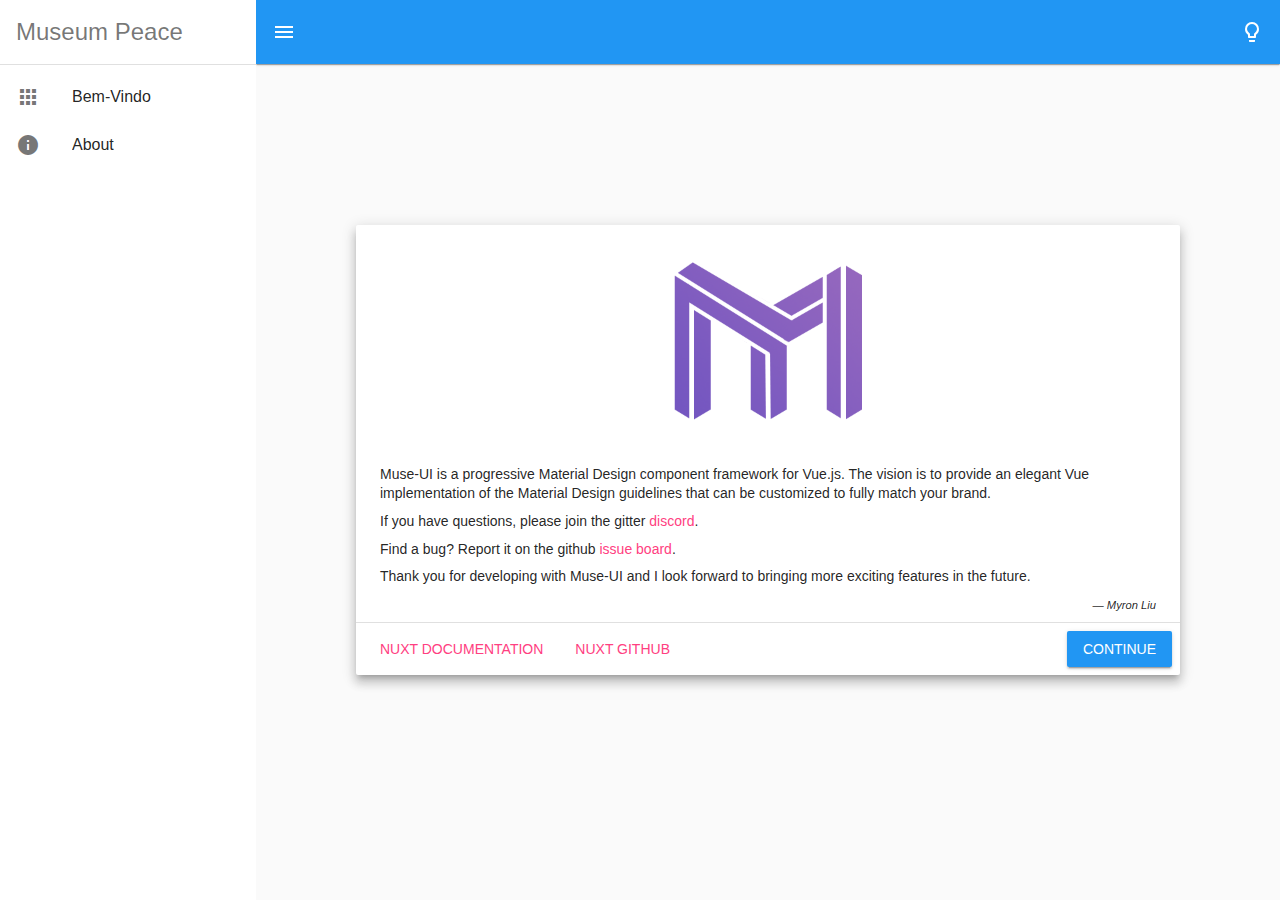
<file: index.html>
<!doctype html>
<html data-n-head="" data-n-head-ssr>
  <head>
    <meta data-n-head="true" charset="utf-8"><meta data-n-head="true" content="width=device-width,initial-scale=1" name="viewport"><meta data-n-head="true" content="Nuxt.js Muse-UI project" name="description" data-hid="description"><title data-n-head="true">Musique Nonstop Electropop</title><link href="/favicon.ico" rel="icon" data-n-head="true" type="image/x-icon"><link href="https://fonts.googleapis.com/css?family=News+Cycle|Material+Icons" rel="stylesheet" data-n-head="true" type="text/css"><link href="https://cdnjs.cloudflare.com/ajax/libs/font-awesome/5.14.0/css/all.min.css" rel="stylesheet" data-n-head="true" type="text/css"><link href="/_nuxt/manifest.46be266c861074a6ae20.js" rel="preload" as="script"><link href="/_nuxt/vendor.488a8b3c981a733c3f23.js" rel="preload" as="script"><link href="/_nuxt/vendor.212402eb6f8593fc608a490c2459a83b.css" rel="preload" as="style"><link href="/_nuxt/app.1de1bf6b83c09653efc7.js" rel="preload" as="script"><link href="/_nuxt/app.bc35257661150fa55f19fa5726fe83ae.css" rel="preload" as="style"><link href="/_nuxt/layouts/default.7b86fabf454d31fe581a.js" rel="preload" as="script"><link href="/_nuxt/pages/index.147137b9464bf88c9d43.js" rel="preload" as="script"><link href="/_nuxt/pages/about.15713a77aa4a411e012c.js" rel="prefetch"><link href="/_nuxt/vendor.212402eb6f8593fc608a490c2459a83b.css" rel="stylesheet"><link href="/_nuxt/app.bc35257661150fa55f19fa5726fe83ae.css" rel="stylesheet"><style data-vue-ssr-id="77c78c55:0">.nav-appbar .mu-appbar-title{line-height:1;display:-webkit-box;display:-ms-flexbox;display:flex;-webkit-box-pack:start;-ms-flex-pack:start;justify-content:flex-start;-webkit-box-align:center;-ms-flex-align:center;align-items:center;color:rgba(0,0,0,.54)}.nav-appbar .mu-appbar-title>img{width:36px;height:36px;margin-right:8px}.page{padding-left:256px}.page.is-collapse{padding-left:56px}.page-header{position:fixed;left:256px;top:0;right:0;-webkit-transition:all .45s cubic-bezier(.23,1,.32,1);transition:all .45s cubic-bezier(.23,1,.32,1)}.page.is-collapse .page-header{left:56px}.nuxt-link-exact-active .mu-item,.nuxt-link-exact-active .mu-item-action{color:#2196f3}.page-side-bar{width:256px;-webkit-transition:all .45s cubic-bezier(.23,1,.32,1);transition:all .45s cubic-bezier(.23,1,.32,1)}.page.is-collapse .page-side-bar{width:56px}</style><style data-vue-ssr-id="11a72e06:0">.container{min-height:100vh;display:-webkit-box;display:-ms-flexbox;display:flex;-webkit-box-pack:center;-ms-flex-pack:center;justify-content:center;-webkit-box-align:center;-ms-flex-align:center;align-items:center;text-align:center}.panel{width:100%}.panel>p{margin:8px 0;line-height:1.4;font-size:14px;text-align:left;padding:0 24px}.panel>p.text-right{text-align:right}.logo{display:-webkit-box;display:-ms-flexbox;display:flex;-webkit-box-align:center;-ms-flex-align:center;align-items:center;-webkit-box-pack:center;-ms-flex-pack:center;justify-content:center;padding-top:16px;padding-bottom:16px}.logo>img{width:200px}.panel-footer{-webkit-box-pack:justify;-ms-flex-pack:justify;justify-content:space-between;padding:8px}.panel-footer,.panel-footer>div{display:-webkit-box;display:-ms-flexbox;display:flex}</style>
  </head>
  <body data-n-head="">
    <div id="__nuxt" data-server-rendered="true"><div class="nuxt-progress" style="width:0%;height:2px;background-color:#607d8b;opacity:0"></div><div id="__layout"><div class="page"><header class="mu-appbar mu-primary-color mu-inverse mu-elevation-1 page-header"><div class="mu-appbar-left"><button class="mu-button mu-icon-button" style="user-select:none;-webkit-user-select:none;outline:0;appearance:none" tabindex="0" type="button"><div class="mu-button-wrapper"><div class="mu-ripple-wrapper"></div><i class="mu-icon material-icons" style="user-select:none;font-size:undefinedpx;width:undefinedpx;height:undefinedpx">menu</i></div></button></div><div class="mu-appbar-title"></div><div class="mu-appbar-right"><button class="mu-button mu-icon-button" style="user-select:none;-webkit-user-select:none;outline:0;appearance:none" tabindex="0" type="button"><div class="mu-button-wrapper"><div class="mu-ripple-wrapper"></div><i class="mu-icon material-icons" style="user-select:none;font-size:undefinedpx;width:undefinedpx;height:undefinedpx">lightbulb_outline</i></div></button></div></header><div class="mu-paper mu-paper-round page-side-bar mu-drawer is-open" style="width:undefinedpx"><header class="mu-appbar mu-inverse mu-elevation-0 nav-appbar" style="background-color:rgba(0,0,0,0)"><div class="mu-appbar-title">Museum Peace</div></header><hr class="mu-divider"><ul class="mu-list"><li><a href="/" class="nuxt-link-exact-active active-link mu-item-wrapper" aria-current="page"><div class="mu-item"><div class="mu-ripple-wrapper"></div><div class="mu-item-action"><i class="mu-icon material-icons" style="user-select:none;font-size:undefinedpx;width:undefinedpx;height:undefinedpx">apps</i></div><div class="mu-item-title">Bem-Vindo</div></div></a><li><a href="/about" class="mu-item-wrapper"><div class="mu-item"><div class="mu-ripple-wrapper"></div><div class="mu-item-action"><i class="mu-icon material-icons" style="user-select:none;font-size:undefinedpx;width:undefinedpx;height:undefinedpx">info</i></div><div class="mu-item-title">About</div></div></a></ul></div><div class="container"><div class="col col-10"><div class="mu-paper panel mu-paper-round mu-elevation-8"><div class="logo"><img src="/icon_logo.png"></div><p>Muse-UI is a progressive Material Design component framework for Vue.js. The vision is to provide an elegant Vue implementation of the Material Design guidelines that can be customized to fully match your brand.<p>If you have questions, please join the gitter <a href="https://gitter.im/muse-ui/muse-ui" target="_blank" title="chat">discord</a>.<p>Find a bug? Report it on the github <a href="https://github.com/museui/muse-ui/issues" target="_blank" title="contribute">issue board</a>.<p>Thank you for developing with Muse-UI and I look forward to bringing more exciting features in the future.<p class="text-right"><em><small>— Myron Liu</small></em><hr class="mu-divider"><div class="panel-footer"><div><a href="https://nuxtjs.org/" class="mu-button mu-flat-button mu-secondary-text-color" tabindex="0" target="_blank"><div class="mu-button-wrapper"><div class="mu-ripple-wrapper"></div>Nuxt Documentation</div></a><a href="https://github.com/nuxt/nuxt.js" class="mu-button mu-flat-button mu-secondary-text-color" tabindex="0" target="_blank"><div class="mu-button-wrapper"><div class="mu-ripple-wrapper"></div>Nuxt GitHub</div></a></div><a href="/about" class="mu-button mu-raised-button mu-primary-color mu-inverse" tabindex="0"><div class="mu-button-wrapper"><div class="mu-ripple-wrapper"></div>Continue</div></a></div></div></div></div></div></div></div><script type="text/javascript">window.__NUXT__={layout:"default",data:[{}],error:null,serverRendered:!0}</script><script defer src="/_nuxt/manifest.46be266c861074a6ae20.js"></script><script defer src="/_nuxt/layouts/default.7b86fabf454d31fe581a.js"></script><script defer src="/_nuxt/pages/index.147137b9464bf88c9d43.js"></script><script defer src="/_nuxt/vendor.488a8b3c981a733c3f23.js"></script><script defer src="/_nuxt/app.1de1bf6b83c09653efc7.js"></script>
</file>
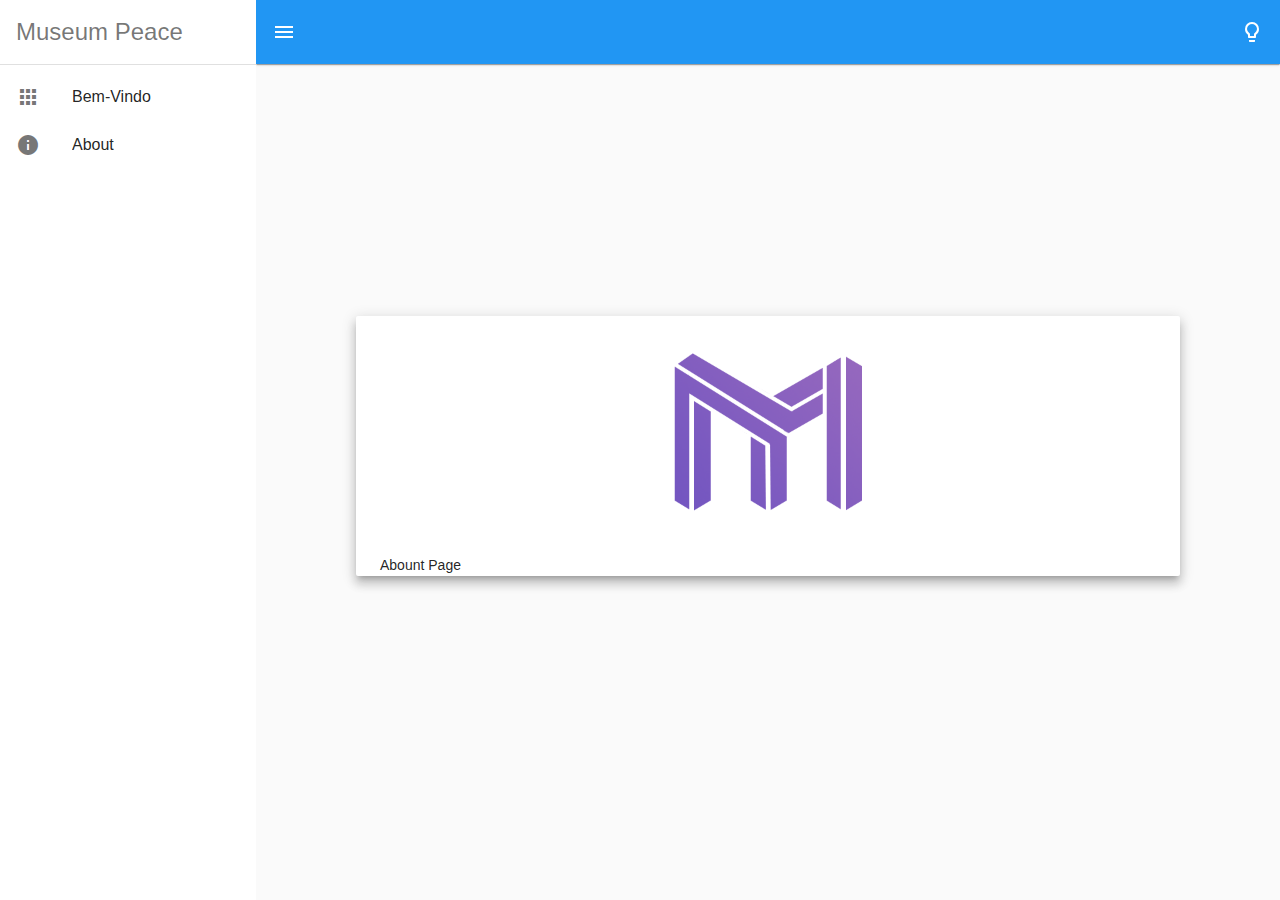
<file: about/index.html>
<!doctype html>
<html data-n-head="" data-n-head-ssr>
  <head>
    <meta data-n-head="true" charset="utf-8"><meta data-n-head="true" content="width=device-width,initial-scale=1" name="viewport"><meta data-n-head="true" content="Nuxt.js Muse-UI project" name="description" data-hid="description"><title data-n-head="true">Musique Nonstop Electropop</title><link href="/favicon.ico" rel="icon" data-n-head="true" type="image/x-icon"><link href="https://fonts.googleapis.com/css?family=News+Cycle|Material+Icons" rel="stylesheet" data-n-head="true" type="text/css"><link href="https://cdnjs.cloudflare.com/ajax/libs/font-awesome/5.14.0/css/all.min.css" rel="stylesheet" data-n-head="true" type="text/css"><link href="/_nuxt/manifest.46be266c861074a6ae20.js" rel="preload" as="script"><link href="/_nuxt/vendor.488a8b3c981a733c3f23.js" rel="preload" as="script"><link href="/_nuxt/vendor.212402eb6f8593fc608a490c2459a83b.css" rel="preload" as="style"><link href="/_nuxt/app.1de1bf6b83c09653efc7.js" rel="preload" as="script"><link href="/_nuxt/app.bc35257661150fa55f19fa5726fe83ae.css" rel="preload" as="style"><link href="/_nuxt/layouts/default.7b86fabf454d31fe581a.js" rel="preload" as="script"><link href="/_nuxt/pages/about.15713a77aa4a411e012c.js" rel="preload" as="script"><link href="/_nuxt/pages/index.147137b9464bf88c9d43.js" rel="prefetch"><link href="/_nuxt/vendor.212402eb6f8593fc608a490c2459a83b.css" rel="stylesheet"><link href="/_nuxt/app.bc35257661150fa55f19fa5726fe83ae.css" rel="stylesheet"><style data-vue-ssr-id="77c78c55:0">.nav-appbar .mu-appbar-title{line-height:1;display:-webkit-box;display:-ms-flexbox;display:flex;-webkit-box-pack:start;-ms-flex-pack:start;justify-content:flex-start;-webkit-box-align:center;-ms-flex-align:center;align-items:center;color:rgba(0,0,0,.54)}.nav-appbar .mu-appbar-title>img{width:36px;height:36px;margin-right:8px}.page{padding-left:256px}.page.is-collapse{padding-left:56px}.page-header{position:fixed;left:256px;top:0;right:0;-webkit-transition:all .45s cubic-bezier(.23,1,.32,1);transition:all .45s cubic-bezier(.23,1,.32,1)}.page.is-collapse .page-header{left:56px}.nuxt-link-exact-active .mu-item,.nuxt-link-exact-active .mu-item-action{color:#2196f3}.page-side-bar{width:256px;-webkit-transition:all .45s cubic-bezier(.23,1,.32,1);transition:all .45s cubic-bezier(.23,1,.32,1)}.page.is-collapse .page-side-bar{width:56px}</style><style data-vue-ssr-id="5bd16c2c:0">.container{min-height:100vh;display:-webkit-box;display:-ms-flexbox;display:flex;-webkit-box-pack:center;-ms-flex-pack:center;justify-content:center;-webkit-box-align:center;-ms-flex-align:center;align-items:center;text-align:center}.panel{width:100%}.panel>p{margin:8px 0;line-height:1.4;font-size:14px;text-align:left;padding:0 24px}.panel>p.text-right{text-align:right}.logo{display:-webkit-box;display:-ms-flexbox;display:flex;-webkit-box-align:center;-ms-flex-align:center;align-items:center;-webkit-box-pack:center;-ms-flex-pack:center;justify-content:center;padding-top:16px;padding-bottom:16px}.logo>img{width:200px}.panel-footer{-webkit-box-pack:justify;-ms-flex-pack:justify;justify-content:space-between;padding:8px}.panel-footer,.panel-footer>div{display:-webkit-box;display:-ms-flexbox;display:flex}</style>
  </head>
  <body data-n-head="">
    <div id="__nuxt" data-server-rendered="true"><div class="nuxt-progress" style="width:0%;height:2px;background-color:#607d8b;opacity:0"></div><div id="__layout"><div class="page"><header class="mu-appbar mu-primary-color mu-inverse mu-elevation-1 page-header"><div class="mu-appbar-left"><button class="mu-button mu-icon-button" style="user-select:none;-webkit-user-select:none;outline:0;appearance:none" tabindex="0" type="button"><div class="mu-button-wrapper"><div class="mu-ripple-wrapper"></div><i class="mu-icon material-icons" style="user-select:none;font-size:undefinedpx;width:undefinedpx;height:undefinedpx">menu</i></div></button></div><div class="mu-appbar-title"></div><div class="mu-appbar-right"><button class="mu-button mu-icon-button" style="user-select:none;-webkit-user-select:none;outline:0;appearance:none" tabindex="0" type="button"><div class="mu-button-wrapper"><div class="mu-ripple-wrapper"></div><i class="mu-icon material-icons" style="user-select:none;font-size:undefinedpx;width:undefinedpx;height:undefinedpx">lightbulb_outline</i></div></button></div></header><div class="mu-paper mu-paper-round page-side-bar mu-drawer is-open" style="width:undefinedpx"><header class="mu-appbar mu-inverse mu-elevation-0 nav-appbar" style="background-color:rgba(0,0,0,0)"><div class="mu-appbar-title">Museum Peace</div></header><hr class="mu-divider"><ul class="mu-list"><li><a class="active-link mu-item-wrapper" href="/"><div class="mu-item"><div class="mu-ripple-wrapper"></div><div class="mu-item-action"><i class="mu-icon material-icons" style="user-select:none;font-size:undefinedpx;width:undefinedpx;height:undefinedpx">apps</i></div><div class="mu-item-title">Bem-Vindo</div></div></a><li><a class="nuxt-link-exact-active active-link mu-item-wrapper" href="/about" aria-current="page"><div class="mu-item"><div class="mu-ripple-wrapper"></div><div class="mu-item-action"><i class="mu-icon material-icons" style="user-select:none;font-size:undefinedpx;width:undefinedpx;height:undefinedpx">info</i></div><div class="mu-item-title">About</div></div></a></ul></div><div class="container"><div class="col col-10"><div class="mu-paper panel mu-paper-round mu-elevation-8"><div class="logo"><img src="/icon_logo.png"></div><p>Abount Page</div></div></div></div></div></div><script type="text/javascript">window.__NUXT__={layout:"default",data:[{}],error:null,serverRendered:!0}</script><script defer src="/_nuxt/manifest.46be266c861074a6ae20.js"></script><script defer src="/_nuxt/layouts/default.7b86fabf454d31fe581a.js"></script><script defer src="/_nuxt/pages/about.15713a77aa4a411e012c.js"></script><script defer src="/_nuxt/vendor.488a8b3c981a733c3f23.js"></script><script defer src="/_nuxt/app.1de1bf6b83c09653efc7.js"></script>
</file>
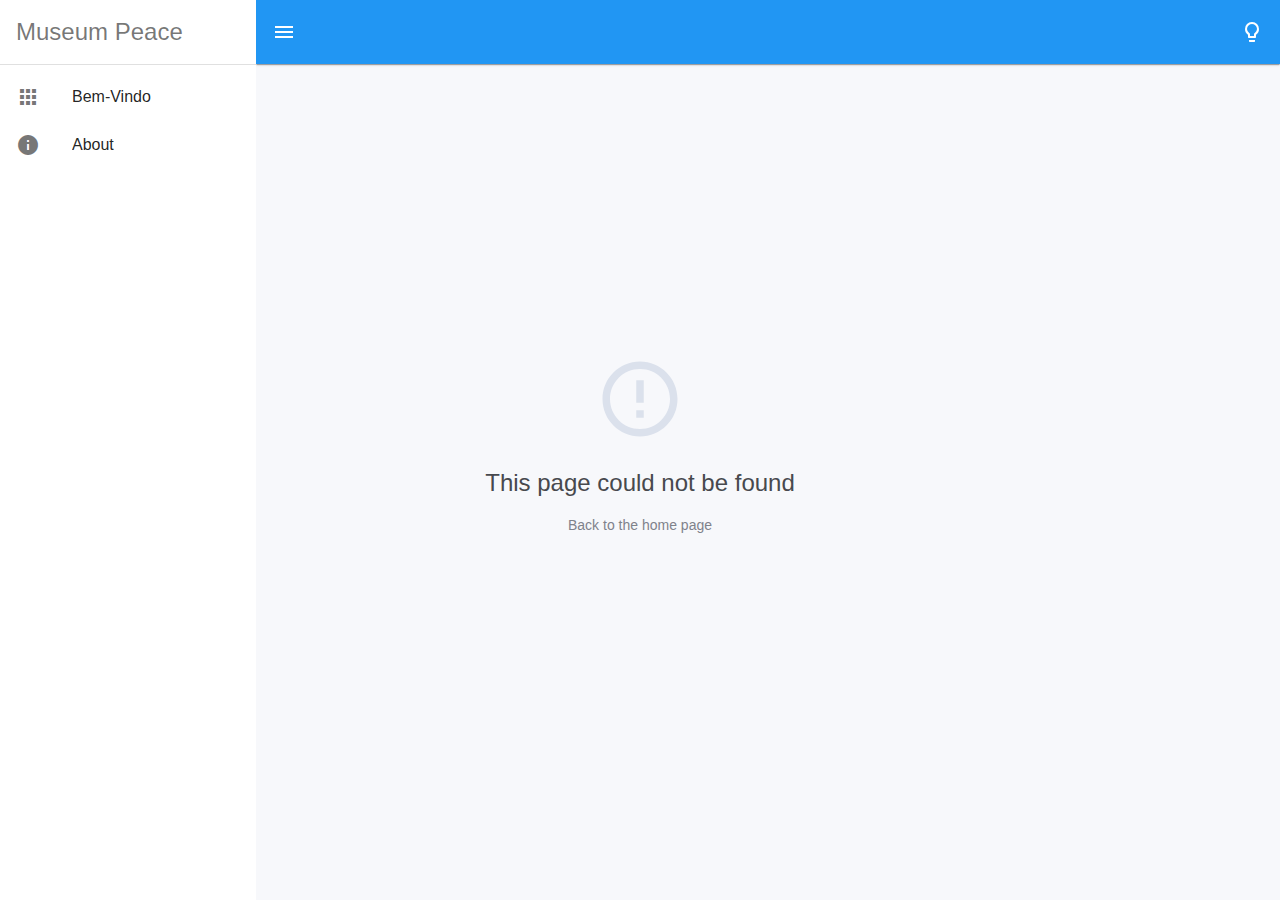
<file: 200.html>
<!DOCTYPE html>
<html data-n-head="">
  <head>
    <meta data-n-head="true" charset="utf-8"><meta data-n-head="true" name="viewport" content="width=device-width, initial-scale=1"><meta data-n-head="true" data-hid="description" name="description" content="Nuxt.js Muse-UI project"><title data-n-head="true">Musique Nonstop Electropop</title><link data-n-head="true" rel="icon" type="image/x-icon" href="/favicon.ico"><link data-n-head="true" rel="stylesheet" type="text/css" href="https://fonts.googleapis.com/css?family=News+Cycle|Material+Icons"><link data-n-head="true" rel="stylesheet" type="text/css" href="https://cdnjs.cloudflare.com/ajax/libs/font-awesome/5.14.0/css/all.min.css"><link rel="preload" href="/_nuxt/manifest.46be266c861074a6ae20.js" as="script" /><link rel="preload" href="/_nuxt/vendor.488a8b3c981a733c3f23.js" as="script" /><link rel="preload" href="/_nuxt/vendor.212402eb6f8593fc608a490c2459a83b.css" as="script" /><link rel="preload" href="/_nuxt/app.1de1bf6b83c09653efc7.js" as="script" /><link rel="preload" href="/_nuxt/app.bc35257661150fa55f19fa5726fe83ae.css" as="script" /><link rel="prefetch" href="/_nuxt/pages/index.147137b9464bf88c9d43.js" /><link rel="prefetch" href="/_nuxt/layouts/default.7b86fabf454d31fe581a.js" /><link rel="prefetch" href="/_nuxt/pages/about.15713a77aa4a411e012c.js" />
  <link href="/_nuxt/vendor.212402eb6f8593fc608a490c2459a83b.css" rel="stylesheet"><link href="/_nuxt/app.bc35257661150fa55f19fa5726fe83ae.css" rel="stylesheet"></head>
  <body data-n-head="">
    <div id="__nuxt"><style>body, html, #__nuxt {  background-color: white;  width: 100%;  height: 100%;  display: flex;  justify-content: center;  align-items: center;  margin: 0;  padding: 0;}.spinner {  width: 40px;  height: 40px;  margin: 100px auto;  background-color: #dbe1ec;  border-radius: 100%;  -webkit-animation: sk-scaleout 1.0s infinite ease-in-out;  animation: sk-scaleout 1.0s infinite ease-in-out;}@-webkit-keyframes sk-scaleout {  0% { -webkit-transform: scale(0) }  100% {    -webkit-transform: scale(1.0);    opacity: 0;  }}@keyframes sk-scaleout {  0% {    -webkit-transform: scale(0);    transform: scale(0);  } 100% {    -webkit-transform: scale(1.0);    transform: scale(1.0);    opacity: 0;  }}</style><div class="spinner">  <div class="double-bounce1"></div>  <div class="double-bounce2"></div></div><!-- http://tobiasahlin.com/spinkit --></div>
  <script type="text/javascript" src="/_nuxt/manifest.46be266c861074a6ae20.js"></script><script type="text/javascript" src="/_nuxt/vendor.488a8b3c981a733c3f23.js"></script><script type="text/javascript" src="/_nuxt/app.1de1bf6b83c09653efc7.js"></script></body>
</html>
</file>
<file: _nuxt/vendor.212402eb6f8593fc608a490c2459a83b.css>
.mu-tooltip{position:fixed;font-size:10px;line-height:22px;padding:4px 8px;color:#fff;border-radius:2px;background-color:#616161;opacity:.9;left:300px;top:400px}.mu-tooltip-top-enter-active,.mu-tooltip-top-leave-active{-webkit-transition:opacity .3s cubic-bezier(.23,1,.32,1),-webkit-transform .3s cubic-bezier(.23,1,.32,1);transition:opacity .3s cubic-bezier(.23,1,.32,1),-webkit-transform .3s cubic-bezier(.23,1,.32,1);transition:transform .3s cubic-bezier(.23,1,.32,1),opacity .3s cubic-bezier(.23,1,.32,1);transition:transform .3s cubic-bezier(.23,1,.32,1),opacity .3s cubic-bezier(.23,1,.32,1),-webkit-transform .3s cubic-bezier(.23,1,.32,1);-webkit-backface-visibility:hidden;backface-visibility:hidden}.mu-tooltip-top-enter,.mu-tooltip-top-leave-active{-webkit-transform:translate3d(0,60%,0);transform:translate3d(0,60%,0);opacity:0}.mu-tooltip-bottom-enter-active,.mu-tooltip-bottom-leave-active{-webkit-transition:opacity .3s cubic-bezier(.23,1,.32,1),-webkit-transform .3s cubic-bezier(.23,1,.32,1);transition:opacity .3s cubic-bezier(.23,1,.32,1),-webkit-transform .3s cubic-bezier(.23,1,.32,1);transition:transform .3s cubic-bezier(.23,1,.32,1),opacity .3s cubic-bezier(.23,1,.32,1);transition:transform .3s cubic-bezier(.23,1,.32,1),opacity .3s cubic-bezier(.23,1,.32,1),-webkit-transform .3s cubic-bezier(.23,1,.32,1);-webkit-backface-visibility:hidden;backface-visibility:hidden}.mu-tooltip-bottom-enter,.mu-tooltip-bottom-leave-active{-webkit-transform:translate3d(0,-60%,0);transform:translate3d(0,-60%,0);opacity:0}.mu-tooltip-left-enter-active,.mu-tooltip-left-leave-active{-webkit-transition:opacity .3s cubic-bezier(.23,1,.32,1),-webkit-transform .3s cubic-bezier(.23,1,.32,1);transition:opacity .3s cubic-bezier(.23,1,.32,1),-webkit-transform .3s cubic-bezier(.23,1,.32,1);transition:transform .3s cubic-bezier(.23,1,.32,1),opacity .3s cubic-bezier(.23,1,.32,1);transition:transform .3s cubic-bezier(.23,1,.32,1),opacity .3s cubic-bezier(.23,1,.32,1),-webkit-transform .3s cubic-bezier(.23,1,.32,1);-webkit-backface-visibility:hidden;backface-visibility:hidden}.mu-tooltip-left-enter,.mu-tooltip-left-leave-active{-webkit-transform:translate3d(24px,0,0);transform:translate3d(24px,0,0);opacity:0}.mu-tooltip-right-enter-active,.mu-tooltip-right-leave-active{-webkit-transition:opacity .3s cubic-bezier(.23,1,.32,1),-webkit-transform .3s cubic-bezier(.23,1,.32,1);transition:opacity .3s cubic-bezier(.23,1,.32,1),-webkit-transform .3s cubic-bezier(.23,1,.32,1);transition:transform .3s cubic-bezier(.23,1,.32,1),opacity .3s cubic-bezier(.23,1,.32,1);transition:transform .3s cubic-bezier(.23,1,.32,1),opacity .3s cubic-bezier(.23,1,.32,1),-webkit-transform .3s cubic-bezier(.23,1,.32,1);-webkit-backface-visibility:hidden;backface-visibility:hidden}.mu-tooltip-right-enter,.mu-tooltip-right-leave-active{-webkit-transform:translate3d(-24px,0,0);transform:translate3d(-24px,0,0);opacity:0}.mu-overlay{position:absolute;left:0;right:0;top:0;bottom:0;background-color:#000;opacity:.4;z-index:1000}.mu-expand-enter-active,.mu-expand-leave-active{-webkit-transition:all .45s cubic-bezier(.23,1,.32,1);transition:all .45s cubic-bezier(.23,1,.32,1);-webkit-backface-visibility:hidden;backface-visibility:hidden;-webkit-transform:translateZ(0);transform:translateZ(0)}.mu-fade-transition-enter-active,.mu-fade-transition-leave-active{-webkit-transition:opacity .45s cubic-bezier(.23,1,.32,1);transition:opacity .45s cubic-bezier(.23,1,.32,1)}.mu-fade-transition-enter,.mu-fade-transition-leave-active{opacity:0!important}.mu-popover-transition-enter-active,.mu-popover-transition-leave-active{-webkit-transition-duration:.3s;transition-duration:.3s;-webkit-transition-property:opacity,-webkit-transform;transition-property:opacity,-webkit-transform;transition-property:opacity,transform;transition-property:opacity,transform,-webkit-transform;-webkit-backface-visibility:hidden;backface-visibility:hidden}.mu-popover-transition-enter,.mu-popover-transition-leave-active{-webkit-transform:scale(.6);transform:scale(.6);opacity:0}.mu-bottom-sheet-transition-enter-active,.mu-bottom-sheet-transition-leave-active{-webkit-transition:-webkit-transform .45s cubic-bezier(.23,1,.32,1);transition:-webkit-transform .45s cubic-bezier(.23,1,.32,1);transition:transform .45s cubic-bezier(.23,1,.32,1);transition:transform .45s cubic-bezier(.23,1,.32,1),-webkit-transform .45s cubic-bezier(.23,1,.32,1);-webkit-backface-visibility:hidden;backface-visibility:hidden}.mu-bottom-sheet-transition-enter,.mu-bottom-sheet-transition-leave-active{-webkit-transform:translate3d(0,100%,0);transform:translate3d(0,100%,0)}.mu-slide-top-transition-enter-active,.mu-slide-top-transition-leave-active{-webkit-transition:opacity .45s cubic-bezier(.23,1,.32,1),-webkit-transform .45s cubic-bezier(.23,1,.32,1);transition:opacity .45s cubic-bezier(.23,1,.32,1),-webkit-transform .45s cubic-bezier(.23,1,.32,1);transition:transform .45s cubic-bezier(.23,1,.32,1),opacity .45s cubic-bezier(.23,1,.32,1);transition:transform .45s cubic-bezier(.23,1,.32,1),opacity .45s cubic-bezier(.23,1,.32,1),-webkit-transform .45s cubic-bezier(.23,1,.32,1);-webkit-backface-visibility:hidden;backface-visibility:hidden}.mu-slide-top-transition-enter,.mu-slide-top-transition-leave-active{-webkit-transform:translate3d(0,-100%,0);transform:translate3d(0,-100%,0);opacity:0}.mu-slide-bottom-transition-enter-active,.mu-slide-bottom-transition-leave-active{-webkit-transition:opacity .45s cubic-bezier(.23,1,.32,1),-webkit-transform .45s cubic-bezier(.23,1,.32,1);transition:opacity .45s cubic-bezier(.23,1,.32,1),-webkit-transform .45s cubic-bezier(.23,1,.32,1);transition:transform .45s cubic-bezier(.23,1,.32,1),opacity .45s cubic-bezier(.23,1,.32,1);transition:transform .45s cubic-bezier(.23,1,.32,1),opacity .45s cubic-bezier(.23,1,.32,1),-webkit-transform .45s cubic-bezier(.23,1,.32,1);-webkit-backface-visibility:hidden;backface-visibility:hidden}.mu-slide-bottom-transition-enter,.mu-slide-bottom-transition-leave-active{-webkit-transform:translate3d(0,100%,0);transform:translate3d(0,100%,0);opacity:0}.mu-slide-left-transition-enter-active,.mu-slide-left-transition-leave-active{-webkit-transition:opacity .45s cubic-bezier(.23,1,.32,1),-webkit-transform .45s cubic-bezier(.23,1,.32,1);transition:opacity .45s cubic-bezier(.23,1,.32,1),-webkit-transform .45s cubic-bezier(.23,1,.32,1);transition:transform .45s cubic-bezier(.23,1,.32,1),opacity .45s cubic-bezier(.23,1,.32,1);transition:transform .45s cubic-bezier(.23,1,.32,1),opacity .45s cubic-bezier(.23,1,.32,1),-webkit-transform .45s cubic-bezier(.23,1,.32,1);-webkit-backface-visibility:hidden;backface-visibility:hidden}.mu-slide-left-transition-enter,.mu-slide-left-transition-leave-active{-webkit-transform:translate3d(-100%,0,0);transform:translate3d(-100%,0,0);opacity:0}.mu-slide-right-transition-enter-active,.mu-slide-right-transition-leave-active{-webkit-transition:opacity .45s cubic-bezier(.23,1,.32,1),-webkit-transform .45s cubic-bezier(.23,1,.32,1);transition:opacity .45s cubic-bezier(.23,1,.32,1),-webkit-transform .45s cubic-bezier(.23,1,.32,1);transition:transform .45s cubic-bezier(.23,1,.32,1),opacity .45s cubic-bezier(.23,1,.32,1);transition:transform .45s cubic-bezier(.23,1,.32,1),opacity .45s cubic-bezier(.23,1,.32,1),-webkit-transform .45s cubic-bezier(.23,1,.32,1);-webkit-backface-visibility:hidden;backface-visibility:hidden}.mu-slide-right-transition-enter,.mu-slide-right-transition-leave-active{-webkit-transform:translate3d(100%,0,0);transform:translate3d(100%,0,0);opacity:0}.mu-scale-transition-enter-active,.mu-scale-transition-leave-active{-webkit-transition:all .45s cubic-bezier(.23,1,.32,1);transition:all .45s cubic-bezier(.23,1,.32,1);-webkit-backface-visibility:hidden;backface-visibility:hidden}.mu-scale-transition-enter,.mu-scale-transition-leave-active{-webkit-transform:scale(0);transform:scale(0);opacity:0}.mu-text-field{display:-webkit-box;display:-ms-flexbox;display:flex;-webkit-box-pack:start;-ms-flex-pack:start;justify-content:flex-start;-webkit-box-align:center;-ms-flex-align:center;align-items:center;width:100%}.mu-text-field-input{-webkit-appearance:none;-moz-appearance:none;appearance:none;outline:none;border:none;background:none;border-radius:0 0 0 0;-webkit-box-shadow:none;box-shadow:none;display:block;padding:0;margin:0;width:100%;height:32px;font-style:inherit;-webkit-font-feature-settings:inherit;font-feature-settings:inherit;font-variant:inherit;font-weight:inherit;font-stretch:inherit;font-size:inherit;color:rgba(0,0,0,.87);font-family:inherit;position:relative;-webkit-box-flex:1;-ms-flex:1;flex:1}.mu-text-field-action{padding:0 6px;cursor:pointer}.mu-text-field-action,.mu-text-field-suffix{-webkit-box-flex:0;-webkit-flex-shrink:0;-ms-flex:0 0 auto;-ms-flex-negative:0;flex-shrink:0}.mu-text-field-suffix{color:rgba(0,0,0,.54);white-space:nowrap}.mu-text-field-textarea{resize:vertical;line-height:1.5;position:relative;height:100%;resize:none}.mu-text-field-multiline{width:100%;position:relative}.mu-text-field-textarea-hide{width:100%;height:auto;resize:none;position:absolute;padding:0;overflow:auto;visibility:hidden}.mu-input{font-size:16px;width:256px;min-height:48px;display:inline-block;position:relative;color:rgba(0,0,0,.54);margin-bottom:16px;padding-bottom:12px;padding-top:4px}.mu-input.has-label{padding-top:28px;padding-bottom:12px}.mu-input.is-solo{padding-top:8px;padding-bottom:8px}.mu-input.full-width{width:100%}.mu-input.has-icon{padding-left:56px}.mu-input.has-label{min-height:72px}.mu-input.is-solo{margin-bottom:0}.mu-input__focus{color:#2196f3}.mu-input__error{color:#f44336}.mu-input-icon{position:absolute;left:16px;top:8px}.mu-input.has-label .mu-input-icon{top:32px}.mu-input.is-solo .mu-input-icon{top:12px}.mu-input-content{height:100%;position:relative}.mu-input.disabled .mu-input-content{color:rgba(0,0,0,.38);cursor:not-allowed}.mu-input-help{position:absolute;font-size:12px;line-height:12px;bottom:-16px;color:rgba(0,0,0,.54);display:-webkit-box;display:-ms-flexbox;display:flex;-webkit-box-pack:justify;-ms-flex-pack:justify;justify-content:space-between;left:0;right:0}.mu-input__error .mu-input-help{color:#f44336}.mu-input.disabled .mu-input-help{color:inherit}.mu-input-action-icon{-webkit-box-flex:0;-webkit-flex-shrink:0;-ms-flex:0 0 auto;-ms-flex-negative:0;flex-shrink:0;padding:0 6px;cursor:pointer}.mu-input-suffix-text{padding-left:4px}.mu-input-prefix-text{padding-right:4px}.mu-input-prefix-text,.mu-input-suffix-text{color:rgba(0,0,0,.54);white-space:nowrap;-webkit-box-flex:0;-webkit-flex-shrink:0;-ms-flex:0 0 auto;-ms-flex-negative:0;flex-shrink:0}.mu-input-label{line-height:20px;-webkit-transition:all .45s cubic-bezier(.23,1,.32,1);transition:all .45s cubic-bezier(.23,1,.32,1);z-index:1;cursor:text;-webkit-transform:translateZ(0) scale(.75);transform:translateZ(0) scale(.75);-webkit-transform-origin:left top;transform-origin:left top;-webkit-user-select:none;-moz-user-select:none;-ms-user-select:none;user-select:none;pointer-events:none;-webkit-backface-visibility:hidden;backface-visibility:hidden}.mu-input.has-label .mu-input-label{top:8px;position:absolute}.mu-input.has-label .mu-input-label.float{-webkit-transform:translate3d(0,28px,0) scale(1);transform:translate3d(0,28px,0) scale(1);color:rgba(0,0,0,.38)}.mu-input-line{margin:0;height:1px;border:none;background-color:rgba(0,0,0,.12);left:0;right:0;bottom:-1px;position:absolute}.mu-input-line.disabled{height:auto;background-color:transparent;border-bottom:2px dotted rgba(0,0,0,.38)}.mu-input-focus-line,.mu-input__error .mu-input-line{background-color:currentColor}.mu-input-focus-line{margin:0;height:2px;border:none;position:absolute;left:0;right:0;bottom:-1px;-webkit-transform:scaleX(0);transform:scaleX(0);-webkit-transition:-webkit-transform .45s cubic-bezier(.23,1,.32,1);transition:-webkit-transform .45s cubic-bezier(.23,1,.32,1);transition:transform .45s cubic-bezier(.23,1,.32,1);transition:transform .45s cubic-bezier(.23,1,.32,1),-webkit-transform .45s cubic-bezier(.23,1,.32,1)}.mu-input-focus-line.focus{-webkit-transform:scaleX(1);transform:scaleX(1)}.mu-tabs{display:-webkit-box;display:-ms-flexbox;display:flex;-webkit-box-pack:start;-ms-flex-pack:start;justify-content:flex-start;-webkit-box-align:center;-ms-flex-align:center;align-items:center;background-color:#2196f3;color:hsla(0,0%,100%,.7);position:relative;z-index:100;width:100%;overflow:hidden}.mu-tabs-inverse{background-color:#fafafa;color:rgba(0,0,0,.54)}.mu-tabs-center{-webkit-box-pack:center;-ms-flex-pack:center;justify-content:center}.mu-tab-link-highlight{position:absolute;left:0;bottom:0;height:2px;background-color:#ff4081;-webkit-transition:all .3s cubic-bezier(.4,0,.2,1) 0ms;transition:all .3s cubic-bezier(.4,0,.2,1) 0ms;will-change:width transform;-webkit-backface-visibility:hidden;backface-visibility:hidden}.mu-tab{font-size:14px;min-width:72px;max-width:264px;background:none;-webkit-appearance:none;-moz-appearance:none;appearance:none;text-decoration:none;border:none;outline:none;color:inherit;position:relative;line-height:normal;-webkit-transition:all .45s cubic-bezier(.445,.05,.55,.95);transition:all .45s cubic-bezier(.445,.05,.55,.95);cursor:pointer}.mu-tabs-full-width .mu-tab{-webkit-box-flex:1;-ms-flex:1;flex:1;max-width:100%}.mu-tab .mu-icon{margin-bottom:8px}.mu-tab-wrapper{display:-webkit-box;display:-ms-flexbox;display:flex;-webkit-box-orient:vertical;-webkit-box-direction:normal;-ms-flex-direction:column;flex-direction:column;-webkit-box-pack:center;-ms-flex-pack:center;justify-content:center;-webkit-box-align:center;-ms-flex-align:center;align-items:center;min-height:48px;padding:12px}.mu-tab-active{color:#fff}.mu-tab-active.is-inverse{color:rgba(0,0,0,.87)}@media (min-width:960px){.mu-tab{min-width:160px}}.mu-ripple-wrapper{height:100%;width:100%;position:absolute;top:0;left:0;overflow:hidden}.mu-circle-ripple{position:absolute;width:100%;height:100%;left:0;top:0;pointer-events:none;-webkit-user-select:none;-moz-user-select:none;-ms-user-select:none;user-select:none;border-radius:50%;background-color:currentColor;background-clip:padding-box;opacity:.1}.mu-ripple-enter-active,.mu-ripple-leave-active{-webkit-transition:opacity 2s cubic-bezier(.23,1,.32,1),-webkit-transform .45s cubic-bezier(.23,1,.32,1);transition:opacity 2s cubic-bezier(.23,1,.32,1),-webkit-transform .45s cubic-bezier(.23,1,.32,1);transition:opacity 2s cubic-bezier(.23,1,.32,1),transform .45s cubic-bezier(.23,1,.32,1);transition:opacity 2s cubic-bezier(.23,1,.32,1),transform .45s cubic-bezier(.23,1,.32,1),-webkit-transform .45s cubic-bezier(.23,1,.32,1)}.mu-ripple-enter{-webkit-transform:scale(0);transform:scale(0)}.mu-ripple-leave-active{opacity:0!important}.mu-focus-ripple-wrapper{height:100%;width:100%;position:absolute;top:0;left:0;overflow:hidden}.mu-focus-ripple{position:absolute;height:100%;width:100%;border-radius:50%;opacity:.16;background-color:currentColor;-webkit-animation:mu-pulsate .75s cubic-bezier(.445,.05,.55,.95);animation:mu-pulsate .75s cubic-bezier(.445,.05,.55,.95);-webkit-animation-iteration-count:infinite;animation-iteration-count:infinite;-webkit-animation-direction:alternate;animation-direction:alternate}@-webkit-keyframes mu-pulsate{0%{-webkit-transform:scale(.72);transform:scale(.72)}to{-webkit-transform:scale(.85);transform:scale(.85)}}@keyframes mu-pulsate{0%{-webkit-transform:scale(.72);transform:scale(.72)}to{-webkit-transform:scale(.85);transform:scale(.85)}}.mu-switch{position:relative;display:inline-block;height:24px;line-height:24px;cursor:pointer;-webkit-user-select:none;-moz-user-select:none;-ms-user-select:none;user-select:none;outline:none}.mu-switch input[type=checkbox]{display:none}.mu-switch.disabled input[type=checkbox]:checked+.mu-switch-wrapper .mu-switch-track{background-color:#bdbdbd}.mu-switch.disabled input[type=checkbox]:checked+.mu-switch-wrapper .mu-switch-thumb{background-color:#e0e0e0}.mu-switch *{pointer-events:none}.mu-switch.disabled{cursor:not-allowed}.mu-switch-checked{color:#2196f3}.mu-switch-checked .mu-switch-track{background-color:currentColor;opacity:.5}.mu-switch-checked .mu-switch-thumb{background-color:currentColor;-webkit-transform:translate3d(18px,0,0);transform:translate3d(18px,0,0)}.mu-switch-wrapper{display:-webkit-box;display:-ms-flexbox;display:flex;width:100%;height:24px;-webkit-box-align:center;-ms-flex-align:center;align-items:center;-webkit-box-pack:justify;-ms-flex-pack:justify;justify-content:space-between}.mu-switch-container{width:38px;padding:4px 0 4px 2px;position:relative;margin-right:8px}.mu-switch.label-left .mu-switch-container{margin-right:0;margin-left:8px}.mu-switch.no-label .mu-switch-container{margin-left:0;margin-right:0}.mu-switch-label{color:rgba(0,0,0,.87)}.mu-switch.disabled .mu-switch-label{color:rgba(0,0,0,.38)}.mu-switch-track{width:100%;height:14px;border-radius:30px;-webkit-transition:all .45s cubic-bezier(.23,1,.32,1);transition:all .45s cubic-bezier(.23,1,.32,1)}.mu-switch-track,.mu-switch.disabled .mu-switch-track{background-color:#bdbdbd}.mu-switch-thumb{position:absolute;top:1px;left:0;width:20px;height:20px;line-height:24px;background-color:#fafafa;border-radius:50%;-webkit-box-shadow:0 2px 1px -1px rgba(0,0,0,.2),0 1px 1px 0 rgba(0,0,0,.14),0 1px 3px 0 rgba(0,0,0,.12);box-shadow:0 2px 1px -1px rgba(0,0,0,.2),0 1px 1px 0 rgba(0,0,0,.14),0 1px 3px 0 rgba(0,0,0,.12);-webkit-transition:all .45s cubic-bezier(.23,1,.32,1);transition:all .45s cubic-bezier(.23,1,.32,1);-webkit-backface-visibility:hidden;backface-visibility:hidden}.mu-switch.disabled .mu-switch-thumb{background-color:#e0e0e0}.mu-switch-ripple-wrapper{height:200%;width:200%;top:-10px;left:-10px;position:absolute}.mu-sub-header{color:rgba(0,0,0,.54);font-size:14px;line-height:48px;padding-left:16px;width:100%}.mu-sub-header.inset{padding-left:72px}.mu-stepper{display:-webkit-box;display:-ms-flexbox;display:flex;-webkit-box-orient:horizontal;-webkit-box-direction:normal;-ms-flex-direction:row;flex-direction:row;-ms-flex-line-pack:center;align-content:center;-webkit-box-align:center;-ms-flex-align:center;align-items:center;-webkit-box-pack:justify;-ms-flex-pack:justify;justify-content:space-between}.mu-stepper-vertical{-webkit-box-orient:vertical;-webkit-box-direction:normal;-ms-flex-direction:column;flex-direction:column;-webkit-box-align:stretch;-ms-flex-align:stretch;align-items:stretch}.mu-step{-webkit-box-flex:0;-ms-flex:0 0 auto;flex:0 0 auto;margin-left:-6px}.mu-stepper-vertical .mu-step{margin-top:-14px;margin-left:0}.mu-step:first-child{margin-left:0}.mu-step-button{border:10px;display:inline-block;cursor:pointer;text-decoration:none;margin:0;padding:0;outline:none;font-size:inherit;font-weight:inherit;-webkit-transform:translate(0);transform:translate(0);background-color:transparent;-webkit-transition:all .45s cubic-bezier(.23,1,.32,1) 0ms;transition:all .45s cubic-bezier(.23,1,.32,1) 0ms}.mu-stepper-vertical .mu-step-button{width:100%}.mu-step-button.hover{background-color:rgba(0,0,0,.06)}.mu-step-connector{-webkit-box-flex:1;-ms-flex:1 1 auto;flex:1 1 auto}.mu-stepper-vertical .mu-step-connector{margin-left:25px}.mu-step-connector-line{display:block;border-color:#bdbdbd;margin-left:-6px;border-top-style:solid;border-top-width:1px}.mu-stepper-vertical .mu-step-connector-line{border-top:none;border-left-style:solid;border-left-width:1px;min-height:28px;margin-left:0}.mu-step-content{margin-top:-14px;margin-left:25px;padding-left:21px;padding-right:16px;overflow:hidden}.mu-stepper-vertical .mu-step-content{border-left:1px solid #bdbdbd}.mu-step-content.last{border-left:none}.mu-step-content-inner{position:relative;width:100%;top:0;left:0;overflow:hidden}.mu-step-label{height:72px;color:rgba(0,0,0,.87);display:-webkit-box;display:-ms-flexbox;display:flex;-webkit-box-align:center;-ms-flex-align:center;align-items:center;font-size:14px;padding-left:14px;padding-right:14px}.mu-stepper-vertical .mu-step-label{height:64px}.mu-step-label.disabled{color:rgba(0,0,0,.38);cursor:not-allowed}.mu-step-label.active{font-weight:500}.mu-step-label-icon-container{display:-webkit-box;display:-ms-flexbox;display:flex;-webkit-box-align:center;-ms-flex-align:center;align-items:center;margin-right:8px;width:24px}.mu-step-label-icon{display:block;font-size:24px;width:24px;height:24px;color:#9e9e9e;fill:currentColor}.mu-step-label.disabled .mu-step-label-icon{color:#9e9e9e}.mu-step-label.active .mu-step-label-icon,.mu-step-label.completed .mu-step-label-icon{color:#2196f3}.mu-step-label-circle{width:20px;height:20px;font-size:12px;line-height:20px;text-align:center;overflow:hidden;border-radius:100%;color:#fff}.mu-step-label-circle,.mu-step-label.disabled .mu-step-label-circle{background-color:#9e9e9e}.mu-step-label.active .mu-step-label-circle,.mu-step-label.completed .mu-step-label-circle{background-color:#2196f3}.mu-snackbar{display:-webkit-box;display:-ms-flexbox;display:flex;-webkit-box-pack:justify;-ms-flex-pack:justify;justify-content:space-between;-webkit-box-align:center;-ms-flex-align:center;align-items:center;color:#fff;background-color:rgba(0,0,0,.87);border-radius:2px;padding:6px 16px;line-height:20px;font-size:14px;min-height:48px;min-width:288px;max-width:568px;position:fixed;-ms-flex-wrap:wrap;flex-wrap:wrap;-webkit-box-shadow:0 2px 1px -1px rgba(0,0,0,.2),0 1px 1px 0 rgba(0,0,0,.14),0 1px 3px 0 rgba(0,0,0,.12);box-shadow:0 2px 1px -1px rgba(0,0,0,.2),0 1px 1px 0 rgba(0,0,0,.14),0 1px 3px 0 rgba(0,0,0,.12)}.mu-snackbar .mu-icon{margin-right:16px;font-size:20px}.mu-snackbar-action{display:-webkit-box;display:-ms-flexbox;display:flex;-webkit-box-pack:start;-ms-flex-pack:start;justify-content:flex-start;-webkit-box-align:center;-ms-flex-align:center;align-items:center;-ms-flex-negative:0;flex-shrink:0;margin-right:-16px;padding:0 8px;margin-left:auto}.mu-snackbar-action .mu-circle-ripple{opacity:.2}.mu-snackbar-message{padding:8px 0;display:-webkit-box;display:-ms-flexbox;display:flex;-webkit-box-pack:start;-ms-flex-pack:start;justify-content:flex-start;-webkit-box-align:center;-ms-flex-align:center;align-items:center}.mu-snackbar-top{left:50%;-webkit-transform:translate3d(-50%,0,0);transform:translate3d(-50%,0,0);top:0}.mu-snackbar-top.mu-slide-bottom-transition-enter,.mu-snackbar-top.mu-slide-bottom-transition-leave-active{-webkit-transform:translate3d(-50%,100%,0);transform:translate3d(-50%,100%,0)}.mu-snackbar-top.mu-slide-top-transition-enter,.mu-snackbar-top.mu-slide-top-transition-leave-active{-webkit-transform:translate3d(-50%,-100%,0);transform:translate3d(-50%,-100%,0)}.mu-snackbar-top-start{left:8px;top:8px}.mu-snackbar-top-end{right:8px;top:8px}.mu-snackbar-bottom{left:50%;-webkit-transform:translate3d(-50%,0,0);transform:translate3d(-50%,0,0);bottom:0}.mu-snackbar-bottom.mu-slide-bottom-transition-enter,.mu-snackbar-bottom.mu-slide-bottom-transition-leave-active{-webkit-transform:translate3d(-50%,100%,0);transform:translate3d(-50%,100%,0)}.mu-snackbar-bottom.mu-slide-top-transition-enter,.mu-snackbar-bottom.mu-slide-top-transition-leave-active{-webkit-transform:translate3d(-50%,-100%,0);transform:translate3d(-50%,-100%,0)}.mu-snackbar-bottom-start{left:8px;bottom:8px}.mu-snackbar-bottom-end{right:8px;bottom:8px}@media only screen and (max-width:600px){.mu-snackbar{width:100%;max-width:100%;left:0;right:0;-webkit-transform:translateZ(0);transform:translateZ(0)}.mu-snackbar.mu-slide-bottom-transition-enter,.mu-snackbar.mu-slide-bottom-transition-leave-active{-webkit-transform:translate3d(0,100%,0);transform:translate3d(0,100%,0)}.mu-snackbar.mu-slide-top-transition-enter,.mu-snackbar.mu-slide-top-transition-leave-active{-webkit-transform:translate3d(0,-100%,0);transform:translate3d(0,-100%,0)}.mu-snackbar-top-end,.mu-snackbar-top-start{top:0}.mu-snackbar-bottom-end,.mu-snackbar-bottom-start{bottom:0}}.mu-slider{width:100%;position:relative;height:24px;margin-bottom:16px;display:-webkit-box;display:-ms-flexbox;display:flex;-webkit-box-align:center;-ms-flex-align:center;align-items:center;cursor:default;-webkit-user-select:none;-moz-user-select:none;-ms-user-select:none;user-select:none;outline:none;color:#2196f3}.mu-slider-display-value{position:absolute;top:-30px;display:none;width:26px;height:26px;text-align:center;line-height:26px;font-size:10px;background:currentColor;border-radius:50% 50% 50% 0;-webkit-transform:scale(1) rotate(-45deg) translate(-11px,-8px);transform:scale(1) rotate(-45deg) translate(-11px,-8px)}.mu-slider.active .mu-slider-display-value{display:block}.mu-slider-display-value .display-value-text{display:inline-block;color:#fff;-webkit-transform:rotate(45deg);transform:rotate(45deg)}.mu-slider-track{right:0;background-color:#bdbdbd}.mu-slider-fill,.mu-slider-track{position:absolute;height:2px;left:0;top:50%;margin-top:-1px}.mu-slider-fill{width:100%;background-color:currentColor}.mu-slider.disabled .mu-slider-fill{background-color:#bdbdbd}.mu-slider-thumb{position:absolute;top:50%;width:12px;height:12px;background-color:currentColor;color:currentColor;border-radius:50%;-webkit-transform:translate(-50%,-50%);transform:translate(-50%,-50%);-webkit-transition:background .45s cubic-bezier(.23,1,.32,1),border-color .45s cubic-bezier(.23,1,.32,1),width .45s cubic-bezier(.23,1,.32,1),height .45s cubic-bezier(.23,1,.32,1);transition:background .45s cubic-bezier(.23,1,.32,1),border-color .45s cubic-bezier(.23,1,.32,1),width .45s cubic-bezier(.23,1,.32,1),height .45s cubic-bezier(.23,1,.32,1);cursor:pointer}.mu-slider.active .mu-slider-thumb{width:20px;height:20px}.mu-slider.display-value .mu-slider-thumb{width:0;height:0}.mu-slider.disabled .mu-slider-thumb,.mu-slider.zero .mu-slider-thumb{border:2px solid #bdbdbd;color:#bdbdbd;background-color:#fff}.mu-slider.disabled .mu-slider-thumb .mu-focus-ripple-wrapper,.mu-slider.zero .mu-slider-thumb .mu-focus-ripple-wrapper{top:-14px;left:-14px}.mu-slider.disabled .mu-slider-thumb{cursor:default}.mu-slider-thumb .mu-focus-ripple-wrapper{width:36px;height:36px;top:-12px;left:-12px}.mu-slide-picker{background:#fff;overflow:hidden;width:100%;display:-webkit-box;display:-ms-flexbox;display:flex;-webkit-box-pack:center;-ms-flex-pack:center;justify-content:center;-webkit-box-align:center;-ms-flex-align:center;align-items:center;position:relative;-webkit-mask-box-image:-webkit-linear-gradient(bottom,transparent,transparent 5%,#fff 20%,#fff 80%,transparent 95%,transparent);-webkit-mask-box-image:linear-gradient(0deg,transparent,transparent 5%,#fff 20%,#fff 80%,transparent 95%,transparent)}.mu-slide-picker-center-highlight{height:36px;-webkit-box-sizing:border-box;box-sizing:border-box;position:absolute;left:0;width:100%;top:50%;margin-top:-18px;pointer-events:none;border-top:1px solid rgba(0,0,0,.12);border-bottom:1px solid rgba(0,0,0,.12)}.mu-slide-picker-center-highlight:before{left:0;top:0;bottom:auto;right:auto}.mu-slide-picker-center-highlight:after{left:0;bottom:0;right:auto;top:auto}.mu-slide-picker-slot{font-size:18px;overflow:hidden;position:relative;max-height:100%;text-align:center}.mu-slide-picker-slot.mu-slide-picker-slot-divider{color:rgba(0,0,0,.87);display:-webkit-box;display:-ms-flexbox;display:flex;-webkit-box-align:center;-ms-flex-align:center;align-items:center;line-height:36px}.mu-slide-picker-slot-wrapper.animate{-webkit-transition:-webkit-transform .45s cubic-bezier(.23,1,.32,1);transition:-webkit-transform .45s cubic-bezier(.23,1,.32,1);transition:transform .45s cubic-bezier(.23,1,.32,1);transition:transform .45s cubic-bezier(.23,1,.32,1),-webkit-transform .45s cubic-bezier(.23,1,.32,1)}.mu-slide-picker-item,.mu-slide-picker-slot-wrapper.animate{-webkit-backface-visibility:hidden;backface-visibility:hidden}.mu-slide-picker-item{height:36px;line-height:36px;padding:0 10px;font-size:20px;white-space:nowrap;position:relative;overflow:hidden;text-overflow:ellipsis;color:rgba(0,0,0,.54);left:0;top:0;width:100%;-webkit-box-sizing:border-box;box-sizing:border-box;-webkit-transition-duration:.3s;transition-duration:.3s}.mu-slide-picker-item.selected{color:rgba(0,0,0,.87);-webkit-transform:translateZ(0) rotateX(0);transform:translateZ(0) rotateX(0)}.mu-select{display:-webkit-box;display:-ms-flexbox;display:flex;-webkit-box-pack:start;-ms-flex-pack:start;justify-content:flex-start;-webkit-box-align:center;-ms-flex-align:center;align-items:center;width:100%;outline:none;cursor:pointer}.mu-select.is-disabled,.mu-select.is-readonly{cursor:default}.mu-select-content{-webkit-box-flex:1;-ms-flex:1;flex:1;color:rgba(0,0,0,.87);width:100%;min-height:32px;display:-webkit-box;display:-ms-flexbox;display:flex;-ms-flex-wrap:wrap;flex-wrap:wrap;-webkit-box-pack:start;-ms-flex-pack:start;justify-content:flex-start;-webkit-box-align:center;-ms-flex-align:center;align-items:center}.mu-select-content .mu-chip{margin:4px 4px 4px 0}.mu-select-input{-webkit-appearance:none;-moz-appearance:none;appearance:none;outline:none;border:none;background:none;border-radius:0 0 0 0;-webkit-box-shadow:none;box-shadow:none;display:block;padding:0;margin:0;width:100%;height:32px;font-style:inherit;-webkit-font-feature-settings:inherit;font-feature-settings:inherit;font-variant:inherit;font-weight:inherit;font-stretch:inherit;font-size:inherit;color:rgba(0,0,0,.87);font-family:inherit;position:relative;-webkit-box-flex:1;-ms-flex:1;flex:1;cursor:inherit}.mu-select-input.is-enable{cursor:text}.mu-select-input.is-break{min-width:100%}.mu-select-action{-webkit-box-flex:0;-webkit-flex-shrink:0;-ms-flex:0 0 auto;-ms-flex-negative:0;flex-shrink:0;padding:0 6px;cursor:pointer;display:-webkit-box;display:-ms-flexbox;display:flex;-webkit-box-pack:center;-ms-flex-pack:center;justify-content:center;-webkit-box-align:center;-ms-flex-align:center;align-items:center}.mu-select-icon{fill:currentColor;width:24px;height:24px;-webkit-user-select:none;-moz-user-select:none;-ms-user-select:none;user-select:none;-webkit-transition:.3s cubic-bezier(.23,1,.32,1);transition:.3s cubic-bezier(.23,1,.32,1)}.mu-select.is-open .mu-select-icon{-webkit-transform:rotate(180deg);transform:rotate(180deg)}.mu-selection-text.is-active{color:#2196f3}.mu-select-no-data{height:36px;padding:0 16px;line-height:36px;color:rgba(0,0,0,.38)}.mu-option-list.mu-list{outline:none;overflow:auto;-webkit-overflow-scrolling:touch;overflow-x:hidden;overflow-y:auto}.mu-option.is-selected .mu-item{color:#ff4081}.mu-option.is-focused{background-color:rgba(0,0,0,.1)}.mu-option.is-disabled .mu-item{color:rgba(0,0,0,.38)}.mu-list{padding:8px 0;width:100%;position:relative;overflow-x:hidden;overflow-y:visible;margin:0}.mu-list,.mu-list>li{display:block}.mu-list .mu-sub-header:first-child{margin-top:-8px}.mu-list .mu-list{padding:0}.mu-item-wrapper{display:block;color:inherit;position:relative;outline:none;cursor:pointer}.mu-item-wrapper.hover{background-color:rgba(0,0,0,.1)}.mu-item-wrapper.disabled{cursor:default}.mu-list-dense .mu-item{height:36px}.mu-list-dense .mu-icon{font-size:22px}.mu-list-dense .mu-item-title{font-size:14px}.mu-item{height:48px;display:-webkit-box;display:-ms-flexbox;display:flex;-webkit-box-align:center;-ms-flex-align:center;align-items:center;padding:0 16px;color:rgba(0,0,0,.87)}.mu-item.has-avatar{height:56px}.mu-list-two-line .mu-item{height:72px}.mu-list-three-line .mu-item{height:88px}.mu-item.is-selected{color:#2196f3}.mu-item.mu-icon-left{margin-right:16px}.mu-item-action{min-width:56px;display:-webkit-box;display:-ms-flexbox;display:flex;height:100%;-webkit-box-align:center;-ms-flex-align:center;align-items:center;color:rgba(0,0,0,.54)}.mu-item-action:first-child .mu-icon-button{margin-left:-12px}.mu-item-action:last-child .mu-icon-button{margin-right:-12px}.mu-item-action.is-more{-webkit-box-orient:vertical;-webkit-box-direction:normal;-ms-flex-direction:column;flex-direction:column;-webkit-box-pack:justify;-ms-flex-pack:justify;justify-content:space-between;-webkit-box-align:end;-ms-flex-align:end;align-items:flex-end;padding-top:8px;padding-bottom:8px}.mu-list-three-line .mu-item-action .mu-avatar{margin-top:-18px}.mu-item-content,.mu-item-title{-webkit-box-flex:1;-ms-flex:1 1 auto;flex:1 1 auto;text-align:left;min-width:1px}.mu-item-content+.mu-item-action:not(.is-more),.mu-item-title+.mu-item-action:not(.is-more){-webkit-box-pack:end;-ms-flex-pack:end;justify-content:flex-end}.mu-item-title{font-size:16px;height:24px;line-height:24px}.mu-item-sub-title,.mu-item-title{width:100%;overflow:hidden;white-space:nowrap;text-overflow:ellipsis;word-wrap:break-word}.mu-item-sub-title{font-size:14px;line-height:1.5;color:rgba(0,0,0,.54)}.mu-list.mu-list-three-line .mu-item-sub-title{white-space:normal;-webkit-line-clamp:2;-webkit-box-orient:vertical;display:-webkit-box}.mu-item-after-text{color:rgba(0,0,0,.54);font-size:12px}.mu-popover{position:fixed;background:#fff;border-radius:2px;max-height:100%;max-width:80%;overflow:auto;-webkit-overflow-scrolling:touch;-webkit-box-shadow:0 5px 5px -3px rgba(0,0,0,.2),0 8px 10px 1px rgba(0,0,0,.14),0 3px 14px 2px rgba(0,0,0,.12);box-shadow:0 5px 5px -3px rgba(0,0,0,.2),0 8px 10px 1px rgba(0,0,0,.14),0 3px 14px 2px rgba(0,0,0,.12)}.mu-popover.transition-bottom-start{-webkit-transform-origin:left top;transform-origin:left top}.mu-popover.transition-bottom{-webkit-transform-origin:center top;transform-origin:center top}.mu-popover.transition-bottom.mu-popover-transition-enter,.mu-popover.transition-bottom.mu-popover-transition-leave-active{-webkit-transform:scaleY(.5);transform:scaleY(.5)}.mu-popover.transition-bottom-end{-webkit-transform-origin:right top;transform-origin:right top}.mu-popover.transition-top-start{-webkit-transform-origin:left bottom;transform-origin:left bottom}.mu-popover.transition-top{-webkit-transform-origin:center bottom;transform-origin:center bottom}.mu-popover.transition-top.mu-popover-transition-enter,.mu-popover.transition-top.mu-popover-transition-leave-active{-webkit-transform:scaleY(.5);transform:scaleY(.5)}.mu-popover.transition-top-end{-webkit-transform-origin:right bottom;transform-origin:right bottom}.mu-popover.transition-left-start{-webkit-transform-origin:right top;transform-origin:right top}.mu-popover.transition-left{-webkit-transform-origin:right center;transform-origin:right center}.mu-popover.transition-left-end{-webkit-transform-origin:right bottom;transform-origin:right bottom}.mu-popover.transition-right-start{-webkit-transform-origin:left top;transform-origin:left top}.mu-popover.transition-right{-webkit-transform-origin:left center;transform-origin:left center}.mu-popover.transition-right-end{-webkit-transform-origin:left bottom;transform-origin:left bottom}.mu-chip{border-radius:16px;line-height:32px;white-space:nowrap;display:-webkit-inline-box;display:-ms-inline-flexbox;display:inline-flex;-webkit-box-align:center;-ms-flex-align:center;align-items:center;background-color:#e0e0e0;color:rgba(0,0,0,.87);font-size:13px;padding:0 12px;outline:none;cursor:default}.mu-chip .mu-avatar:first-child{margin-left:-12px;margin-right:4px}.mu-chip.is-deletable,.mu-chip:active,.mu-chip:focus{background-color:#ccc;-webkit-box-shadow:0 2px 1px -1px rgba(0,0,0,.2),0 1px 1px 0 rgba(0,0,0,.14),0 1px 3px 0 rgba(0,0,0,.12);box-shadow:0 2px 1px -1px rgba(0,0,0,.2),0 1px 1px 0 rgba(0,0,0,.14),0 1px 3px 0 rgba(0,0,0,.12)}.mu-chip:hover{background-color:#ccc;cursor:pointer}.mu-chip:hover .mu-chip-delete-icon{color:rgba(0,0,0,.4)}.mu-chip.mu-primary-color{background-color:#2196f3}.mu-chip.mu-secondary-color{background-color:#ff4081}.mu-chip.mu-success-color{background-color:#4caf50}.mu-chip.mu-warning-color{background-color:#fdd835}.mu-chip.mu-info-color{background-color:#2196f3}.mu-chip.mu-error-color{background-color:#f44336}.mu-chip-delete-icon{display:inline-block;margin-right:-8px;margin-left:4px;color:rgba(0,0,0,.26);fill:currentColor;height:24px;width:24px;-webkit-user-select:none;-moz-user-select:none;-ms-user-select:none;user-select:none;-webkit-transition:all .45s cubic-bezier(.23,1,.32,1);transition:all .45s cubic-bezier(.23,1,.32,1)}.mu-checkbox{position:relative;display:inline-block;height:24px;line-height:24px;cursor:pointer;-webkit-user-select:none;-moz-user-select:none;-ms-user-select:none;user-select:none;outline:none;color:rgba(0,0,0,.54)}.mu-checkbox input[type=checkbox]{display:none}.mu-checkbox.disabled{cursor:not-allowed;color:rgba(0,0,0,.38)}.mu-checkbox-checked{color:#2196f3}.mu-checkbox-checked .mu-checkbox-icon-uncheck{opacity:0;-webkit-transition:opacity .65s cubic-bezier(.23,1,.32,1) .15s;transition:opacity .65s cubic-bezier(.23,1,.32,1) .15s}.mu-checkbox-checked .mu-checkbox-icon-checked{opacity:1;-webkit-transform:scale(1);transform:scale(1);-webkit-transition:opacity 0ms cubic-bezier(.23,1,.32,1),-webkit-transform .8s cubic-bezier(.23,1,.32,1);transition:opacity 0ms cubic-bezier(.23,1,.32,1),-webkit-transform .8s cubic-bezier(.23,1,.32,1);transition:opacity 0ms cubic-bezier(.23,1,.32,1),transform .8s cubic-bezier(.23,1,.32,1);transition:opacity 0ms cubic-bezier(.23,1,.32,1),transform .8s cubic-bezier(.23,1,.32,1),-webkit-transform .8s cubic-bezier(.23,1,.32,1)}.mu-checkbox-wrapper{display:-webkit-box;display:-ms-flexbox;display:flex;width:100%;height:24px;-webkit-box-align:center;-ms-flex-align:center;align-items:center;-webkit-box-pack:justify;-ms-flex-pack:justify;justify-content:space-between}.mu-checkbox-icon{width:24px;height:24px;vertical-align:middle;position:relative;margin-right:8px}.mu-checkbox.label-left .mu-checkbox-icon{margin-right:0;margin-left:8px}.mu-checkbox.no-label .mu-checkbox-icon{margin-left:0;margin-right:0}.mu-checkbox-label{color:rgba(0,0,0,.87)}.mu-checkbox.disabled .mu-checkbox-label{color:rgba(0,0,0,.38)}.mu-checkbox-svg-icon{display:inline-block;fill:currentColor;height:24px;width:24px;-webkit-user-select:none;-moz-user-select:none;-ms-user-select:none;user-select:none}.mu-checkbox-icon-uncheck{position:absolute;left:0;top:0;opacity:1;-webkit-transition:opacity 1s cubic-bezier(.23,1,.32,1) .2s;transition:opacity 1s cubic-bezier(.23,1,.32,1) .2s}.mu-checkbox-icon-checked{position:absolute;left:0;top:0;opacity:0;-webkit-transform:scale(0);transform:scale(0);-webkit-transition:opacity .45s cubic-bezier(.23,1,.32,1),-webkit-transform 0ms cubic-bezier(.23,1,.32,1) .45s;transition:opacity .45s cubic-bezier(.23,1,.32,1),-webkit-transform 0ms cubic-bezier(.23,1,.32,1) .45s;transition:opacity .45s cubic-bezier(.23,1,.32,1),transform 0ms cubic-bezier(.23,1,.32,1) .45s;transition:opacity .45s cubic-bezier(.23,1,.32,1),transform 0ms cubic-bezier(.23,1,.32,1) .45s,-webkit-transform 0ms cubic-bezier(.23,1,.32,1) .45s}.mu-checkbox-ripple-wrapper{width:48px;height:48px;top:-12px;left:-12px;position:absolute}.mu-checkbox.label-left .mu-checkbox-ripple-wrapper{right:-12px;left:auto}.mu-radio{position:relative;display:inline-block;height:24px;line-height:24px;cursor:pointer;-webkit-user-select:none;-moz-user-select:none;-ms-user-select:none;user-select:none;outline:none}.mu-radio input[type=radio]{display:none}.mu-radio.disabled{cursor:not-allowed;color:rgba(0,0,0,.38)}.mu-radio-checked{color:#2196f3}.mu-radio-checked .mu-radio-icon-uncheck{opacity:0;-webkit-transform:scale(0);transform:scale(0)}.mu-radio-checked .mu-radio-icon-checked{opacity:1;-webkit-transform:scale(1);transform:scale(1)}.mu-radio-wrapper{display:-webkit-box;display:-ms-flexbox;display:flex;width:100%;height:24px;-webkit-box-align:center;-ms-flex-align:center;align-items:center;-webkit-box-pack:justify;-ms-flex-pack:justify;justify-content:space-between}.mu-radio-icon{width:24px;height:24px;vertical-align:middle;position:relative;margin-right:8px}.mu-radio.label-left .mu-radio-icon{margin-right:0;margin-left:8px}.mu-radio.no-label .mu-radio-icon{margin-left:0;margin-right:0}.mu-radio-label{color:rgba(0,0,0,.87);white-space:nowrap;font-size:16px}.mu-radio.disabled .mu-radio-label{color:rgba(0,0,0,.38)}.mu-radio-svg-icon{display:inline-block;fill:currentColor;height:24px;width:24px;-webkit-user-select:none;-moz-user-select:none;-ms-user-select:none;user-select:none}.mu-radio-icon-uncheck{opacity:1}.mu-radio-icon-checked,.mu-radio-icon-uncheck{position:absolute;left:0;top:0;-webkit-transition:all .45s cubic-bezier(.23,1,.32,1);transition:all .45s cubic-bezier(.23,1,.32,1)}.mu-radio-icon-checked{opacity:0;-webkit-transform:scale(0);transform:scale(0)}.mu-radio-ripple-wrapper{width:48px;height:48px;top:-12px;left:-12px;position:absolute}.mu-radio.label-left .mu-radio-ripple-wrapper{right:-12px;left:auto}.mu-linear-progress{position:relative;height:4px;display:block;width:100%;margin:0;overflow:hidden}.mu-linear-progress.mu-secondary-color{background-color:transparent}.mu-linear-progress.mu-secondary-color .mu-linear-progress-background,.mu-linear-progress.mu-secondary-color .mu-linear-progress-determinate,.mu-linear-progress.mu-secondary-color .mu-linear-progress-indeterminate{background-color:#ff4081}.mu-linear-progress.mu-success-color{background-color:transparent}.mu-linear-progress.mu-success-color .mu-linear-progress-background,.mu-linear-progress.mu-success-color .mu-linear-progress-determinate,.mu-linear-progress.mu-success-color .mu-linear-progress-indeterminate{background-color:#4caf50}.mu-linear-progress.mu-warning-color{background-color:transparent}.mu-linear-progress.mu-warning-color .mu-linear-progress-background,.mu-linear-progress.mu-warning-color .mu-linear-progress-determinate,.mu-linear-progress.mu-warning-color .mu-linear-progress-indeterminate{background-color:#fdd835}.mu-linear-progress.mu-info-color{background-color:transparent}.mu-linear-progress.mu-info-color .mu-linear-progress-background,.mu-linear-progress.mu-info-color .mu-linear-progress-determinate,.mu-linear-progress.mu-info-color .mu-linear-progress-indeterminate{background-color:#2196f3}.mu-linear-progress.mu-error-color{background-color:transparent}.mu-linear-progress.mu-error-color .mu-linear-progress-background,.mu-linear-progress.mu-error-color .mu-linear-progress-determinate,.mu-linear-progress.mu-error-color .mu-linear-progress-indeterminate{background-color:#f44336}.mu-linear-progress.mu-primary-color{background-color:transparent}.mu-linear-progress-background{position:absolute;top:0;bottom:0;left:0;right:0;background-color:#2196f3;opacity:.3}.mu-linear-progress-indeterminate{position:absolute;top:0;bottom:0;width:40%;background-color:#2196f3;-webkit-animation:mu-linear-progress-animate .84s cubic-bezier(.445,.05,.55,.95);animation:mu-linear-progress-animate .84s cubic-bezier(.445,.05,.55,.95);-webkit-animation-iteration-count:infinite;animation-iteration-count:infinite}.mu-linear-progress-determinate{position:absolute;top:0;bottom:0;left:0;background-color:#2196f3;-webkit-transition:width .3s linear;transition:width .3s linear}@-webkit-keyframes mu-linear-progress-animate{0%{left:-40%}to{left:100%}}@keyframes mu-linear-progress-animate{0%{left:-40%}to{left:100%}}.mu-focus-ripple{position:absolute;height:100%;width:100%;border-radius:50%;opacity:.16;background-color:currentColor;-webkit-animation:mu-pulsate .75s cubic-bezier(.445,.05,.55,.95);animation:mu-pulsate .75s cubic-bezier(.445,.05,.55,.95);-webkit-animation-iteration-count:infinite;animation-iteration-count:infinite;-webkit-animation-direction:alternate;animation-direction:alternate}@-webkit-keyframes mu-pulsate{0%{-webkit-transform:scale(.72);transform:scale(.72)}to{-webkit-transform:scale(.85);transform:scale(.85)}}@keyframes mu-pulsate{0%{-webkit-transform:scale(.72);transform:scale(.72)}to{-webkit-transform:scale(.85);transform:scale(.85)}}.mu-circle-wrapper{display:inline-block;position:relative;width:48px;height:48px}.mu-circle-wrapper.active{-webkit-animation:container-rotate 1568ms linear infinite;animation:container-rotate 1568ms linear infinite}.mu-circle-wrapper .mu-circle{border-radius:50%}.mu-circle-wrapper .left{float:left!important}.mu-circle-wrapper .right{float:right!important}.mu-circle-spinner{position:absolute;width:100%;height:100%;opacity:0;border-color:#2196f3;opacity:1;-webkit-animation:fill-unfill-rotate 5332ms cubic-bezier(.4,0,.2,1) infinite both;animation:fill-unfill-rotate 5332ms cubic-bezier(.4,0,.2,1) infinite both}.mu-circle-spinner.mu-secondary-color{border-color:#ff4081;background-color:transparent}.mu-circle-spinner.mu-success-color{border-color:#4caf50;background-color:transparent}.mu-circle-spinner.mu-warning-color{border-color:#fdd835;background-color:transparent}.mu-circle-spinner.mu-info-color{border-color:#2196f3;background-color:transparent}.mu-circle-spinner.mu-error-color{border-color:#f44336;background-color:transparent}.mu-circle-spinner.mu-primary-color{background-color:transparent}.mu-circle-spinner.mu-inverse{color:inherit}.mu-circle-clipper{display:inline-block;position:relative;width:50%}.mu-circle-clipper,.mu-circle-gap-patch{height:100%;overflow:hidden;border-color:inherit}.mu-circle-gap-patch{position:absolute;top:0;left:45%;width:10%}.mu-circle-gap-patch .mu-circle{width:1000%;left:-450%}.mu-circle-clipper .mu-circle{width:200%;height:100%;border-width:3px;border-style:solid;border-color:inherit;border-bottom-color:transparent!important;border-radius:50%;-webkit-animation:none;animation:none;position:absolute;top:0;right:0;bottom:0}.mu-circle-spinner.active .mu-circle-clipper.left .mu-circle{-webkit-animation:left-spin 1333ms cubic-bezier(.4,0,.2,1) infinite both;animation:left-spin 1333ms cubic-bezier(.4,0,.2,1) infinite both}.mu-circle-spinner.active .mu-circle-clipper.right .mu-circle{-webkit-animation:right-spin 1333ms cubic-bezier(.4,0,.2,1) infinite both;animation:right-spin 1333ms cubic-bezier(.4,0,.2,1) infinite both}.mu-circle-clipper.left .mu-circle{left:0;border-right-color:transparent!important;-webkit-transform:rotate(129deg);transform:rotate(129deg)}.mu-circle-clipper.right .mu-circle{left:-100%;border-left-color:transparent!important;-webkit-transform:rotate(-129deg);transform:rotate(-129deg)}@-webkit-keyframes fill-unfill-rotate{12.5%{-webkit-transform:rotate(135deg)}25%{-webkit-transform:rotate(270deg)}37.5%{-webkit-transform:rotate(405deg)}50%{-webkit-transform:rotate(540deg)}62.5%{-webkit-transform:rotate(675deg)}75%{-webkit-transform:rotate(810deg)}87.5%{-webkit-transform:rotate(945deg)}to{-webkit-transform:rotate(3turn)}}@keyframes fill-unfill-rotate{12.5%{-webkit-transform:rotate(135deg);transform:rotate(135deg)}25%{-webkit-transform:rotate(270deg);transform:rotate(270deg)}37.5%{-webkit-transform:rotate(405deg);transform:rotate(405deg)}50%{-webkit-transform:rotate(540deg);transform:rotate(540deg)}62.5%{-webkit-transform:rotate(675deg);transform:rotate(675deg)}75%{-webkit-transform:rotate(810deg);transform:rotate(810deg)}87.5%{-webkit-transform:rotate(945deg);transform:rotate(945deg)}to{-webkit-transform:rotate(3turn);transform:rotate(3turn)}}@-webkit-keyframes left-spin{0%{-webkit-transform:rotate(130deg)}50%{-webkit-transform:rotate(-5deg)}to{-webkit-transform:rotate(130deg)}}@keyframes left-spin{0%{-webkit-transform:rotate(130deg);transform:rotate(130deg)}50%{-webkit-transform:rotate(-5deg);transform:rotate(-5deg)}to{-webkit-transform:rotate(130deg);transform:rotate(130deg)}}@-webkit-keyframes right-spin{0%{-webkit-transform:rotate(-130deg)}50%{-webkit-transform:rotate(5deg)}to{-webkit-transform:rotate(-130deg)}}@keyframes right-spin{0%{-webkit-transform:rotate(-130deg);transform:rotate(-130deg)}50%{-webkit-transform:rotate(5deg);transform:rotate(5deg)}to{-webkit-transform:rotate(-130deg);transform:rotate(-130deg)}}@-webkit-keyframes container-rotate{to{-webkit-transform:rotate(1turn)}}@keyframes container-rotate{to{-webkit-transform:rotate(1turn);transform:rotate(1turn)}}.mu-circular-progress{display:inline-block;position:relative;overflow:hidden}.mu-circular-progress.mu-secondary-color{background:transparent}.mu-circular-progress.mu-secondary-color .mu-circular-progress-determinate-path{stroke:#ff4081}.mu-circular-progress.mu-success-color{background:transparent}.mu-circular-progress.mu-success-color .mu-circular-progress-determinate-path{stroke:#4caf50}.mu-circular-progress.mu-warning-color{background:transparent}.mu-circular-progress.mu-warning-color .mu-circular-progress-determinate-path{stroke:#fdd835}.mu-circular-progress.mu-info-color{background:transparent}.mu-circular-progress.mu-info-color .mu-circular-progress-determinate-path{stroke:#2196f3}.mu-circular-progress.mu-error-color{background:transparent}.mu-circular-progress.mu-error-color .mu-circular-progress-determinate-path{stroke:#f44336}.mu-circular-progress.mu-primary-color{background:transparent}.mu-circular-progress.mu-inverse{color:inherit}.mu-circular-progress-determinate{position:relative}.mu-circular-progress-determinate-path{stroke:#2196f3;stroke-linecap:round;-webkit-transition:all .3s linear;transition:all .3s linear}.mu-picker{color:#2196f3;background-color:#fff;-webkit-user-select:none;-moz-user-select:none;-ms-user-select:none;user-select:none;width:310px}.mu-timepicker{width:280px}.mu-datetime-picker .mu-tabs{-webkit-box-shadow:0 2px 1px -1px rgba(0,0,0,.2),0 1px 1px 0 rgba(0,0,0,.14),0 1px 3px 0 rgba(0,0,0,.12);box-shadow:0 2px 1px -1px rgba(0,0,0,.2),0 1px 1px 0 rgba(0,0,0,.14),0 1px 3px 0 rgba(0,0,0,.12)}.mu-datetime-picker .mu-picker-container{position:relative}.mu-datetime-picker .mu-fade-transition-leave-active{position:absolute;left:0;right:0}.mu-picker-landspace{width:479px;display:-webkit-box;display:-ms-flexbox;display:flex;-webkit-box-pack:justify;-ms-flex-pack:justify;justify-content:space-between}.mu-picker-container{padding-bottom:8px;-webkit-box-flex:1;-ms-flex:1;flex:1}.mu-picker-display{display:-webkit-box;display:-ms-flexbox;display:flex;-webkit-box-align:start;-ms-flex-align:start;align-items:flex-start;-webkit-box-orient:vertical;-webkit-box-direction:normal;-ms-flex-direction:column;flex-direction:column;-webkit-box-pack:center;-ms-flex-pack:center;justify-content:center;height:100px;background-color:currentColor;border-top-left-radius:2px;border-top-right-radius:2px;border-bottom-left-radius:0;padding-left:16px;padding-right:16px}.mu-picker-landspace .mu-picker-display{width:165px;height:auto;padding-top:16px;border-top-right-radius:0;border-bottom-left-radius:2px;position:relative}.mu-date-display{font-weight:700}@media (min-width:600px){.mu-picker-display{padding-left:24px;padding-right:24px}.mu-picker-landspace .mu-picker-display{padding-top:24px}}.mu-date-time-display,.mu-time-display{-webkit-box-align:center;-ms-flex-align:center;align-items:center}.mu-date-time-display{-webkit-box-orient:horizontal;-webkit-box-direction:normal;-ms-flex-direction:row;flex-direction:row;-ms-flex-pack:distribute;justify-content:space-around}.mu-date-time-display .mu-time-display-text{font-size:45px;line-height:45px}.mu-date-time-display .mu-date-display-monthday{font-size:34px;line-height:41px;height:41px}.mu-date-time-display .mu-time-display-time{margin:0 8px}.mu-date-time-display .mu-date-display,.mu-date-time-display .mu-time-display{height:65px}.mu-date-time-display .mu-time-display-text{height:100%;-webkit-box-align:end;-ms-flex-align:end;align-items:flex-end;margin:0}.mu-date-time-display .mu-time-display-affix{height:45px;padding-top:7px}.mu-date-time-display .mu-date-display-monthday,.mu-date-time-display .mu-date-display-year,.mu-date-time-display .mu-time-display-clickable{opacity:.7}.mu-date-time-display .mu-date-display-monthday.active,.mu-date-time-display .mu-date-display-year.active,.mu-date-time-display .mu-time-display-clickable.active{opacity:1}.mu-date-display-year{position:relative;overflow:hidden;margin:0;width:100%;font-size:16px;font-weight:500;line-height:16px;height:16px;opacity:.7;-webkit-transition:all .45s cubic-bezier(.23,1,.32,1);transition:all .45s cubic-bezier(.23,1,.32,1);margin-bottom:10px;color:#fff}.mu-date-display.selected-year .mu-date-display-year{opacity:1}.mu-date-display-year-title{cursor:pointer}.mu-date-display-year.disabled .mu-date-display-year-title{cursor:not-allowed}.mu-date-display-year-title .mu-date-display.selected-year{cursor:default}.mu-date-display-monthday{position:relative;display:block;overflow:hidden;font-size:36px;line-height:36px;height:38px;-webkit-transition:all .45s cubic-bezier(.23,1,.32,1);transition:all .45s cubic-bezier(.23,1,.32,1);width:100%;font-weight:500;color:#fff}.mu-date-display.selected-year .mu-date-display-monthday{opacity:.7}.mu-picker-landspace .mu-date-display-monthday{height:100%}.mu-date-display-slideIn-wrapper{position:absolute;height:100%;width:100%;top:0;left:0}.mu-date-display-monthday-title{cursor:default;width:100%;display:block}.mu-date-display.selected-year .mu-date-display-monthday-title{cursor:pointer}.mu-date-display-next-enter-active,.mu-date-display-next-leave-active,.mu-date-display-prev-enter-active,.mu-date-display-prev-leave-active{-webkit-transition:opacity .45s cubic-bezier(.23,1,.32,1),-webkit-transform .45s cubic-bezier(.23,1,.32,1);transition:opacity .45s cubic-bezier(.23,1,.32,1),-webkit-transform .45s cubic-bezier(.23,1,.32,1);transition:transform .45s cubic-bezier(.23,1,.32,1),opacity .45s cubic-bezier(.23,1,.32,1);transition:transform .45s cubic-bezier(.23,1,.32,1),opacity .45s cubic-bezier(.23,1,.32,1),-webkit-transform .45s cubic-bezier(.23,1,.32,1);-webkit-backface-visibility:hidden;backface-visibility:hidden}.mu-date-display-next-enter{-webkit-transform:translate3d(0,-100%,0);transform:translate3d(0,-100%,0);opacity:0}.mu-date-display-next-leave-active,.mu-date-display-prev-enter{-webkit-transform:translate3d(0,100%,0);transform:translate3d(0,100%,0);opacity:0}.mu-date-display-prev-leave-active{-webkit-transform:translate3d(0,-100%,0);transform:translate3d(0,-100%,0);opacity:0}.mu-time-display-text{color:#fff;margin:6px 0;line-height:58px;height:58px;font-size:58px;display:-webkit-box;display:-ms-flexbox;display:flex}.mu-picker-landspace .mu-time-display-text,.mu-time-display-text{-webkit-box-pack:center;-ms-flex-pack:center;justify-content:center;-webkit-box-align:center;-ms-flex-align:center;align-items:center}.mu-picker-landspace .mu-time-display-text{margin:0;position:absolute;left:0;right:0;top:0;bottom:0;height:auto;-webkit-box-orient:vertical;-webkit-box-direction:normal;-ms-flex-direction:column;flex-direction:column;font-size:48px}.mu-time-display-affix{-webkit-box-flex:1;-ms-flex:1 1;flex:1 1;position:relative;line-height:17px;height:17px;font-size:17px}.mu-picker-landspace .mu-time-display-affix{-webkit-box-flex:0;-ms-flex:none;flex:none;height:auto;display:-webkit-box;display:-ms-flexbox;display:flex;-webkit-box-orient:vertical;-webkit-box-direction:normal;-ms-flex-direction:column;flex-direction:column}.mu-time-display-time{margin:0 10px}.mu-picker-landspace .mu-time-display-time{margin-top:-28px}.mu-time-display-clickable{cursor:pointer}.mu-time-display-clickable+span,.mu-time-display-clickable.inactive{opacity:.7}.mu-picker-landspace .mu-time-display-clickable{margin-top:8px}.mu-time-display-affix-top{position:absolute;top:-20px;left:0}.mu-picker-landspace .mu-time-display-affix-top{position:static;-webkit-box-ordinal-group:0;-ms-flex-order:-1;order:-1}.mu-datepicker-monthday-container{-ms-flex-line-pack:justify;align-content:space-between;-webkit-box-orient:vertical;-ms-flex-direction:column;flex-direction:column;font-size:12px;font-weight:400;padding:0 8px;-webkit-transition:all .45s cubic-bezier(.23,1,.32,1);transition:all .45s cubic-bezier(.23,1,.32,1)}.mu-datepicker-monthday-container,.mu-datepicker-week{display:-webkit-box;display:-ms-flexbox;display:flex;-webkit-box-pack:justify;-ms-flex-pack:justify;justify-content:space-between;-webkit-box-direction:normal}.mu-datepicker-week{-webkit-box-orient:horizontal;-ms-flex-direction:row;flex-direction:row;font-weight:500;height:20px;line-height:15px;opacity:.5;text-align:center;color:rgba(0,0,0,.87)}.mu-datepicker-week-day{width:42px}.mu-datepicker-monthday{position:relative;overflow:hidden;height:214px}.mu-datepicker-monthday-slide{height:100%;width:100%}.mu-datepicker-slide-next-enter-active,.mu-datepicker-slide-next-leave-active,.mu-datepicker-slide-prev-enter-active,.mu-datepicker-slide-prev-leave-active{-webkit-transition:opacity .45s cubic-bezier(.23,1,.32,1),-webkit-transform .45s cubic-bezier(.23,1,.32,1);transition:opacity .45s cubic-bezier(.23,1,.32,1),-webkit-transform .45s cubic-bezier(.23,1,.32,1);transition:transform .45s cubic-bezier(.23,1,.32,1),opacity .45s cubic-bezier(.23,1,.32,1);transition:transform .45s cubic-bezier(.23,1,.32,1),opacity .45s cubic-bezier(.23,1,.32,1),-webkit-transform .45s cubic-bezier(.23,1,.32,1);-webkit-backface-visibility:hidden;backface-visibility:hidden;position:absolute;left:0;right:0;top:0}.mu-datepicker-slide-next-enter{-webkit-transform:translate3d(100%,0,0);transform:translate3d(100%,0,0)}.mu-datepicker-slide-next-leave-active{opacity:0}.mu-datepicker-slide-next-leave-active,.mu-datepicker-slide-prev-enter{-webkit-transform:translate3d(-100%,0,0);transform:translate3d(-100%,0,0)}.mu-datepicker-slide-prev-leave-active{-webkit-transform:translate3d(100%,0,0);transform:translate3d(100%,0,0);opacity:0}.mu-datepicker-monthday-content{-webkit-box-orient:vertical;-ms-flex-direction:column;flex-direction:column;-webkit-box-pack:start;-ms-flex-pack:start;justify-content:flex-start;font-weight:400;line-height:2;position:relative;text-align:center}.mu-datepicker-monthday-content,.mu-datepicker-monthday-row{display:-webkit-box;display:-ms-flexbox;display:flex;-webkit-box-direction:normal}.mu-datepicker-monthday-row{-webkit-box-orient:horizontal;-ms-flex-direction:row;flex-direction:row;-ms-flex-pack:distribute;justify-content:space-around;height:34px;margin-bottom:2px}.mu-datepicker-month-container{display:-webkit-box;display:-ms-flexbox;display:flex;-ms-flex-line-pack:justify;align-content:space-between;-webkit-box-pack:justify;-ms-flex-pack:justify;justify-content:space-between;-webkit-box-orient:vertical;-webkit-box-direction:normal;-ms-flex-direction:column;flex-direction:column;font-size:12px;font-weight:400;padding:0 8px;-webkit-transition:all .45s cubic-bezier(.23,1,.32,1);transition:all .45s cubic-bezier(.23,1,.32,1)}.mu-datepicker-month{position:relative;overflow:hidden;height:234px}.mu-datepicker-month-content{-webkit-box-orient:vertical;-ms-flex-direction:column;flex-direction:column;-webkit-box-pack:start;-ms-flex-pack:start;justify-content:flex-start;font-weight:400;line-height:2;position:relative;text-align:center}.mu-datepicker-month-content,.mu-datepicker-month-row{display:-webkit-box;display:-ms-flexbox;display:flex;-webkit-box-direction:normal}.mu-datepicker-month-row{-webkit-box-orient:horizontal;-ms-flex-direction:row;flex-direction:row;-ms-flex-pack:distribute;justify-content:space-around;margin-bottom:2px}.mu-datepicker-toolbar{display:-webkit-box;display:-ms-flexbox;display:flex;-webkit-box-pack:justify;-ms-flex-pack:justify;justify-content:space-between;height:48px}.mu-datepicker-tool-btn{color:rgba(0,0,0,.87)}.mu-datepicker-toolbar-title-wrapper{position:relative;overflow:hidden;height:100%;font-size:14px;font-weight:500;text-align:center;width:100%}.mu-datepicker-toolbar-title{position:absolute;height:100%;width:100%;top:0;left:0;line-height:48px;color:rgba(0,0,0,.87)}.mu-datepicker-toolbar-title.clickable{cursor:pointer}.mu-datepicker-toolbar-title.clickable:hover{color:currentColor}.mu-datepicker-svg-icon,.mu-datetime-picker-svg{display:block;fill:currentColor;height:24px;width:24px;-webkit-user-select:none;-moz-user-select:none;-ms-user-select:none;user-select:none}.mu-datepicker-svg-icon{color:rgba(0,0,0,.87)}.mu-datepicker-year-container{display:-webkit-box;display:-ms-flexbox;display:flex;-webkit-box-pack:justify;-ms-flex-pack:justify;justify-content:space-between;-webkit-box-orient:vertical;-webkit-box-direction:normal;-ms-flex-direction:column;flex-direction:column;margin-top:10px;width:310px;height:272px;overflow:hidden}.mu-datepicker-year{height:inherit;line-height:35px;overflow-x:hidden;overflow-y:auto;-webkit-overflow-scrolling:touch;position:relative}.mu-datepicker-year-list{display:-webkit-box;display:-ms-flexbox;display:flex;-webkit-box-orient:vertical;-webkit-box-direction:normal;-ms-flex-direction:column;flex-direction:column;-webkit-box-pack:center;-ms-flex-pack:center;justify-content:center;min-height:100%}.mu-day-button{display:inline-block;background:none;-webkit-user-select:none;-moz-user-select:none;-ms-user-select:none;user-select:none;outline:none;text-decoration:none;cursor:pointer;margin:0;padding:4px 0;font-size:inherit;font-weight:400;position:relative;border:10px;width:42px;color:inherit}.mu-day-button.disabled{opacity:.4;cursor:not-allowed}.mu-day-empty{font-weight:400;padding:4px 0;position:relative;width:42px}.mu-day-button-bg{position:absolute;top:0;left:4px;height:34px;background-color:currentColor;border-radius:50%;opacity:0;-webkit-transform:scale(0);transform:scale(0);-webkit-transition:all .45s cubic-bezier(.23,1,.32,1);transition:all .45s cubic-bezier(.23,1,.32,1);width:34px}.mu-day-button.selected .mu-day-button-bg,.mu-day-button:hover:not(:disabled) .mu-day-button-bg{-webkit-transform:scale(1);transform:scale(1)}.mu-day-button:hover:not(:disabled) .mu-day-button-bg{opacity:.6}.mu-day-button.selected .mu-day-button-bg{opacity:1}.mu-day-button-text{font-weight:400;position:relative;color:rgba(0,0,0,.87)}.mu-day-button.now .mu-day-button-text{color:currentColor}.mu-day-button.selected .mu-day-button-text,.mu-day-button:hover:not(:disabled) .mu-day-button-text{color:#fff}.mu-month-button{display:inline-block;background:none;-webkit-user-select:none;-moz-user-select:none;-ms-user-select:none;user-select:none;outline:none;text-decoration:none;cursor:pointer;margin:0;font-size:inherit;font-weight:400;position:relative;border:10px;width:84px;height:56px;padding:10px 0;color:inherit}.mu-month-button:disabled{cursor:not-allowed}.mu-month-button-bg{position:absolute;left:0;right:0;top:10px;bottom:10px;background-color:currentColor;border-radius:2px;opacity:0}.mu-month-button:hover .mu-month-button-bg{opacity:.6}.mu-month-button.selected .mu-month-button-bg{opacity:1}.mu-month-button:disabled .mu-month-button-bg{opacity:0}.mu-month-button-text{color:rgba(0,0,0,.87);position:relative}.mu-month-button.selected .mu-month-button-text,.mu-month-button:hover .mu-month-button-text{color:#fff}.mu-month-button:disabled .mu-month-button-text{color:rgba(0,0,0,.38)}.mu-year-button{position:relative;display:-webkit-box;display:-ms-flexbox;display:flex;-webkit-box-align:center;-ms-flex-align:center;align-items:center;-webkit-box-pack:center;-ms-flex-pack:center;justify-content:center;width:100%;background:none;cursor:pointer;outline:none;text-decoration:none;margin:0 auto;padding:0;font-size:14px;font-weight:inherit;text-align:center;line-height:inherit;color:currentColor;border:none;height:36px}.mu-year-button:hover{background-color:rgba(0,0,0,.1)}.mu-year-button.selected{height:40px;margin:10px 0}.mu-year-button-text{-ms-flex-item-align:center;align-self:center;color:rgba(0,0,0,.87);font-size:16px;line-height:1.1;font-weight:400;position:relative}.mu-year-button.selected .mu-year-button-text{color:currentColor;font-size:26px;font-weight:500}.mu-year-button:hover .mu-year-button-text{color:currentColor}.mu-timepicker-clock{height:282px;padding-left:10px;padding-right:10px;position:relative}.mu-timepicker-circle{position:absolute;top:12px;width:260px;height:260px;border-radius:100%;background-color:rgba(0,0,0,.07)}.mu-picker-landspace .mu-timepicker-circle,.mu-timepicker-circle{left:50%;margin-left:-130px}.mu-timepicker-hours{height:100%;width:100%;border-radius:100%;position:relative;pointer-events:none;-webkit-box-sizing:border-box;box-sizing:border-box}.mu-timepicker-hours-mask{height:100%;width:100%;pointer-events:auto}.mu-timepicker-minutes{height:100%;width:100%;border-radius:100%;position:relative;pointer-events:none;-webkit-box-sizing:border-box;box-sizing:border-box}.mu-timepicker-minutes-mask{height:100%;width:100%;pointer-events:auto}.mu-timepicker-number{display:inline-block;width:32px;height:32px;line-height:32px;position:absolute;top:10px;text-align:center;font-size:1.1em;pointer-events:none;border-radius:100%;-webkit-box-sizing:border-box;box-sizing:border-box;-webkit-transform:translateY(5px);transform:translateY(5px);-webkit-user-select:none;-moz-user-select:none;-ms-user-select:none;user-select:none;color:rgba(0,0,0,.87)}.mu-timepicker-number__inner{width:28px;height:28px;line-height:28px}.mu-timepicker-number__selected{background-color:#2196f3;color:#fff}.mu-timepicker-pointer{height:40%;background-color:currentColor;width:2px;left:calc(50% - 1px);position:absolute;bottom:50%;-webkit-transform-origin:center bottom 0;transform-origin:center bottom 0;pointer-events:none}.mu-timepicker-pointer.inner{height:30%}.mu-timepicker-pointer-mark{-webkit-box-sizing:content-box;box-sizing:content-box;background-color:#fff;border:4px solid currentColor;width:7px;height:7px;position:absolute;top:-5px;left:-6px;border-radius:100%}.mu-timepicker-pointer-mark.has-selected{display:none}.mu-timepicker-list{display:-webkit-box;display:-ms-flexbox;display:flex;-webkit-box-pack:justify;-ms-flex-pack:justify;justify-content:space-between;margin-top:10px;height:272px;overflow:hidden}.mu-timepicker-list-hours{border-right:1px solid rgba(0,0,0,.12)}.mu-timepicker-list-hours,.mu-timepicker-list-minutes{width:50%;-ms-flex-negative:0;flex-shrink:0;height:inherit;line-height:35px;overflow-x:hidden;overflow-y:auto;-webkit-overflow-scrolling:touch}.mu-timepicker-list-hours:hover::-webkit-scrollbar,.mu-timepicker-list-minutes:hover::-webkit-scrollbar{display:block}.mu-timepicker-list-hours::-webkit-scrollbar,.mu-timepicker-list-minutes::-webkit-scrollbar{width:2px;display:none}.mu-timepicker-list-hours::-webkit-scrollbar-track,.mu-timepicker-list-minutes::-webkit-scrollbar-track{background:#e3e3e3}.mu-timepicker-list-hours::-webkit-scrollbar-thumb,.mu-timepicker-list-minutes::-webkit-scrollbar-thumb{background:#c1c1c1;border-radius:2px}.mu-timepicker-hour-button,.mu-timepicker-minute-button{position:relative;display:block;width:100%;background:none;cursor:pointer;outline:none;text-decoration:none;margin:0 auto;padding:0;font-size:14px;font-weight:inherit;line-height:inherit;color:rgba(0,0,0,.87);border:none;text-align:center;height:40px}.mu-timepicker-hour-button:hover,.mu-timepicker-minute-button:hover{background-color:rgba(0,0,0,.1)}.mu-timepicker-hour-button.is-active,.mu-timepicker-minute-button.is-active{color:currentColor;font-size:26px}.mu-picker-actions{display:-webkit-box;display:-ms-flexbox;display:flex;-webkit-box-orient:horizontal;-webkit-box-direction:normal;-ms-flex-direction:row;flex-direction:row;-webkit-box-pack:end;-ms-flex-pack:end;justify-content:flex-end;margin:0;max-height:48px;padding:0}.mu-picker-actions .mu-flat-button{min-width:64px;margin:4px 8px 0 0}.mu-button{display:inline-block;overflow:hidden;position:relative;-webkit-transition-duration:.3s;transition-duration:.3s;-webkit-transition-timing-function:cubic-bezier(.23,1,.32,1);transition-timing-function:cubic-bezier(.23,1,.32,1);text-decoration:none;text-align:center;border:none;-webkit-appearance:none;-moz-appearance:none;appearance:none;outline:none;text-transform:uppercase;margin:0;padding:0;cursor:pointer;-webkit-box-flex:0;-webkit-flex-shrink:0;-ms-flex:0 0 auto;-ms-flex-negative:0;flex-shrink:0}.mu-button .mu-icon-left{margin-right:8px}.mu-button .mu-icon-right{margin-left:8px}.mu-button.hover:before{content:"";position:absolute;left:0;right:0;top:0;bottom:0;background-color:currentColor;opacity:.12}.mu-button-wrapper{display:-webkit-box;display:-ms-flexbox;display:flex;-webkit-box-pack:center;-ms-flex-pack:center;justify-content:center;-webkit-box-align:center;-ms-flex-align:center;align-items:center;width:100%;height:100%}.mu-raised-button{font-size:14px;min-width:88px;height:36px;line-height:36px;border-radius:2px;background-color:#fff;color:rgba(0,0,0,.87);-webkit-box-shadow:0 3px 1px -2px rgba(0,0,0,.2),0 2px 2px 0 rgba(0,0,0,.14),0 1px 5px 0 rgba(0,0,0,.12);box-shadow:0 3px 1px -2px rgba(0,0,0,.2),0 2px 2px 0 rgba(0,0,0,.14),0 1px 5px 0 rgba(0,0,0,.12)}.mu-raised-button.mu-inverse .mu-circle-ripple{opacity:.3}.mu-raised-button.disabled{color:rgba(0,0,0,.3);cursor:not-allowed;background-color:#e6e6e6}.mu-raised-button.disabled,.mu-raised-button.disabled.hover,.mu-raised-button.disabled:active,.mu-raised-button.disabled:hover{-webkit-box-shadow:none;box-shadow:none}.mu-raised-button.focus{-webkit-box-shadow:0 3px 5px -1px rgba(0,0,0,.2),0 6px 10px 0 rgba(0,0,0,.14),0 1px 18px 0 rgba(0,0,0,.12);box-shadow:0 3px 5px -1px rgba(0,0,0,.2),0 6px 10px 0 rgba(0,0,0,.14),0 1px 18px 0 rgba(0,0,0,.12)}.mu-raised-button:active{-webkit-box-shadow:0 5px 5px -3px rgba(0,0,0,.2),0 8px 10px 1px rgba(0,0,0,.14),0 3px 14px 2px rgba(0,0,0,.12);box-shadow:0 5px 5px -3px rgba(0,0,0,.2),0 8px 10px 1px rgba(0,0,0,.14),0 3px 14px 2px rgba(0,0,0,.12)}.mu-raised-button .mu-button-wrapper{padding:0 16px}.mu-raised-button.mu-button-round{border-radius:36px}.mu-raised-button.mu-button-full-width{width:100%}.mu-raised-button.mu-button-small{font-size:13px;height:28px}.mu-raised-button.mu-button-small.mu-button-round{border-radius:28px}.mu-raised-button.mu-button-small .mu-button-wrapper{padding:0 8px}.mu-raised-button.mu-button-small .mu-icon{font-size:20px}.mu-raised-button.mu-button-large{font-size:15px;height:44px}.mu-raised-button.mu-button-large.mu-button-round{border-radius:44px}.mu-raised-button.mu-button-large .mu-button-wrapper{padding:0 32px}.mu-raised-button.mu-button-large .mu-icon{font-size:28px}.mu-flat-button{border-radius:2px;height:36px;line-height:36px;min-width:88px;font-size:14px;color:rgba(0,0,0,.87);background:transparent}.mu-flat-button.disabled{color:rgba(0,0,0,.38);cursor:not-allowed;background:none}.mu-flat-button .mu-button-wrapper{padding:0 16px}.mu-flat-button.mu-button-small{font-size:13px;height:28px}.mu-flat-button.mu-button-small .mu-button-wrapper{padding:0 8px}.mu-flat-button.mu-button-small .mu-icon{font-size:20px}.mu-flat-button.mu-button-large{font-size:15px;height:44px}.mu-flat-button.mu-button-large .mu-button-wrapper{padding:0 32px}.mu-flat-button.mu-button-large .mu-icon{font-size:28px}.mu-icon-button{line-height:1;width:48px;height:48px;border-radius:50%;font-size:24px;padding:12px;border:none;-webkit-appearance:none;-moz-appearance:none;appearance:none;background:none;color:inherit;background-color:transparent}.mu-icon-button.disabled{color:rgba(0,0,0,.38);cursor:not-allowed}.mu-icon-button.mu-button-small{width:32px;height:32px}.mu-icon-button.mu-button-small .mu-icon{font-size:20px}.mu-icon-button.mu-button-large{width:56px;height:56px}.mu-icon-button.mu-button-large .mu-icon{font-size:28px}.mu-fab-button{line-height:1;width:56px;height:56px;border-radius:50%;border:none;-webkit-appearance:none;-moz-appearance:none;appearance:none;background-color:#2196f3;color:#fff;-webkit-box-shadow:0 3px 5px -1px rgba(0,0,0,.2),0 6px 10px 0 rgba(0,0,0,.14),0 1px 18px 0 rgba(0,0,0,.12);box-shadow:0 3px 5px -1px rgba(0,0,0,.2),0 6px 10px 0 rgba(0,0,0,.14),0 1px 18px 0 rgba(0,0,0,.12)}.mu-fab-button.hover,.mu-fab-button:active{-webkit-box-shadow:0 7px 8px -4px rgba(0,0,0,.2),0 12px 17px 2px rgba(0,0,0,.14),0 5px 22px 4px rgba(0,0,0,.12);box-shadow:0 7px 8px -4px rgba(0,0,0,.2),0 12px 17px 2px rgba(0,0,0,.14),0 5px 22px 4px rgba(0,0,0,.12)}.mu-fab-button.disabled{color:rgba(0,0,0,.3);cursor:not-allowed;background-color:#e6e6e6}.mu-fab-button.disabled,.mu-fab-button.disabled.hover,.mu-fab-button.disabled:active,.mu-fab-button.disabled:hover{-webkit-box-shadow:none;box-shadow:none}.mu-fab-button .mu-circle-ripple{opacity:.3}.mu-fab-button.mu-button-small{width:40px;height:40px}.mu-fab-button.mu-button-small .mu-icon{font-size:18px}.mu-fab-button.mu-button-large{width:72px;height:72px}.mu-fab-button.mu-button-large .mu-icon{font-size:30px}.mu-paper{-webkit-transition:all .45s cubic-bezier(.23,1,.32,1);transition:all .45s cubic-bezier(.23,1,.32,1);color:rgba(0,0,0,.87);background-color:#fff}.mu-paper-round{border-radius:2px}.mu-paper-circle{border-radius:50%}.mu-elevation-0{-webkit-box-shadow:none;box-shadow:none}.mu-elevation-1{-webkit-box-shadow:0 2px 1px -1px rgba(0,0,0,.2),0 1px 1px 0 rgba(0,0,0,.14),0 1px 3px 0 rgba(0,0,0,.12);box-shadow:0 2px 1px -1px rgba(0,0,0,.2),0 1px 1px 0 rgba(0,0,0,.14),0 1px 3px 0 rgba(0,0,0,.12)}.mu-elevation-2{-webkit-box-shadow:0 3px 1px -2px rgba(0,0,0,.2),0 2px 2px 0 rgba(0,0,0,.14),0 1px 5px 0 rgba(0,0,0,.12);box-shadow:0 3px 1px -2px rgba(0,0,0,.2),0 2px 2px 0 rgba(0,0,0,.14),0 1px 5px 0 rgba(0,0,0,.12)}.mu-elevation-3{-webkit-box-shadow:0 3px 3px -2px rgba(0,0,0,.2),0 3px 4px 0 rgba(0,0,0,.14),0 1px 8px 0 rgba(0,0,0,.12);box-shadow:0 3px 3px -2px rgba(0,0,0,.2),0 3px 4px 0 rgba(0,0,0,.14),0 1px 8px 0 rgba(0,0,0,.12)}.mu-elevation-4{-webkit-box-shadow:0 2px 4px -1px rgba(0,0,0,.2),0 4px 5px 0 rgba(0,0,0,.14),0 1px 10px 0 rgba(0,0,0,.12);box-shadow:0 2px 4px -1px rgba(0,0,0,.2),0 4px 5px 0 rgba(0,0,0,.14),0 1px 10px 0 rgba(0,0,0,.12)}.mu-elevation-5{-webkit-box-shadow:0 3px 5px -1px rgba(0,0,0,.2),0 5px 8px 0 rgba(0,0,0,.14),0 1px 14px 0 rgba(0,0,0,.12);box-shadow:0 3px 5px -1px rgba(0,0,0,.2),0 5px 8px 0 rgba(0,0,0,.14),0 1px 14px 0 rgba(0,0,0,.12)}.mu-elevation-6{-webkit-box-shadow:0 3px 5px -1px rgba(0,0,0,.2),0 6px 10px 0 rgba(0,0,0,.14),0 1px 18px 0 rgba(0,0,0,.12);box-shadow:0 3px 5px -1px rgba(0,0,0,.2),0 6px 10px 0 rgba(0,0,0,.14),0 1px 18px 0 rgba(0,0,0,.12)}.mu-elevation-7{-webkit-box-shadow:0 4px 5px -2px rgba(0,0,0,.2),0 7px 10px 1px rgba(0,0,0,.14),0 2px 16px 1px rgba(0,0,0,.12);box-shadow:0 4px 5px -2px rgba(0,0,0,.2),0 7px 10px 1px rgba(0,0,0,.14),0 2px 16px 1px rgba(0,0,0,.12)}.mu-elevation-8{-webkit-box-shadow:0 5px 5px -3px rgba(0,0,0,.2),0 8px 10px 1px rgba(0,0,0,.14),0 3px 14px 2px rgba(0,0,0,.12);box-shadow:0 5px 5px -3px rgba(0,0,0,.2),0 8px 10px 1px rgba(0,0,0,.14),0 3px 14px 2px rgba(0,0,0,.12)}.mu-elevation-9{-webkit-box-shadow:0 5px 6px -3px rgba(0,0,0,.2),0 9px 12px 1px rgba(0,0,0,.14),0 3px 16px 2px rgba(0,0,0,.12);box-shadow:0 5px 6px -3px rgba(0,0,0,.2),0 9px 12px 1px rgba(0,0,0,.14),0 3px 16px 2px rgba(0,0,0,.12)}.mu-elevation-10{-webkit-box-shadow:0 6px 6px -3px rgba(0,0,0,.2),0 10px 14px 1px rgba(0,0,0,.14),0 4px 18px 3px rgba(0,0,0,.12);box-shadow:0 6px 6px -3px rgba(0,0,0,.2),0 10px 14px 1px rgba(0,0,0,.14),0 4px 18px 3px rgba(0,0,0,.12)}.mu-elevation-11{-webkit-box-shadow:0 6px 7px -4px rgba(0,0,0,.2),0 11px 15px 1px rgba(0,0,0,.14),0 4px 20px 3px rgba(0,0,0,.12);box-shadow:0 6px 7px -4px rgba(0,0,0,.2),0 11px 15px 1px rgba(0,0,0,.14),0 4px 20px 3px rgba(0,0,0,.12)}.mu-elevation-12{-webkit-box-shadow:0 7px 8px -4px rgba(0,0,0,.2),0 12px 17px 2px rgba(0,0,0,.14),0 5px 22px 4px rgba(0,0,0,.12);box-shadow:0 7px 8px -4px rgba(0,0,0,.2),0 12px 17px 2px rgba(0,0,0,.14),0 5px 22px 4px rgba(0,0,0,.12)}.mu-elevation-13{-webkit-box-shadow:0 7px 8px -4px rgba(0,0,0,.2),0 13px 19px 2px rgba(0,0,0,.14),0 5px 24px 4px rgba(0,0,0,.12);box-shadow:0 7px 8px -4px rgba(0,0,0,.2),0 13px 19px 2px rgba(0,0,0,.14),0 5px 24px 4px rgba(0,0,0,.12)}.mu-elevation-14{-webkit-box-shadow:0 7px 9px -4px rgba(0,0,0,.2),0 14px 21px 2px rgba(0,0,0,.14),0 5px 26px 4px rgba(0,0,0,.12);box-shadow:0 7px 9px -4px rgba(0,0,0,.2),0 14px 21px 2px rgba(0,0,0,.14),0 5px 26px 4px rgba(0,0,0,.12)}.mu-elevation-15{-webkit-box-shadow:0 8px 9px -5px rgba(0,0,0,.2),0 15px 22px 2px rgba(0,0,0,.14),0 6px 28px 5px rgba(0,0,0,.12);box-shadow:0 8px 9px -5px rgba(0,0,0,.2),0 15px 22px 2px rgba(0,0,0,.14),0 6px 28px 5px rgba(0,0,0,.12)}.mu-elevation-16{-webkit-box-shadow:0 8px 10px -5px rgba(0,0,0,.2),0 16px 24px 2px rgba(0,0,0,.14),0 6px 30px 5px rgba(0,0,0,.12);box-shadow:0 8px 10px -5px rgba(0,0,0,.2),0 16px 24px 2px rgba(0,0,0,.14),0 6px 30px 5px rgba(0,0,0,.12)}.mu-elevation-17{-webkit-box-shadow:0 8px 11px -5px rgba(0,0,0,.2),0 17px 26px 2px rgba(0,0,0,.14),0 6px 32px 5px rgba(0,0,0,.12);box-shadow:0 8px 11px -5px rgba(0,0,0,.2),0 17px 26px 2px rgba(0,0,0,.14),0 6px 32px 5px rgba(0,0,0,.12)}.mu-elevation-18{-webkit-box-shadow:0 9px 11px -5px rgba(0,0,0,.2),0 18px 28px 2px rgba(0,0,0,.14),0 7px 34px 6px rgba(0,0,0,.12);box-shadow:0 9px 11px -5px rgba(0,0,0,.2),0 18px 28px 2px rgba(0,0,0,.14),0 7px 34px 6px rgba(0,0,0,.12)}.mu-elevation-19{-webkit-box-shadow:0 9px 12px -6px rgba(0,0,0,.2),0 19px 29px 2px rgba(0,0,0,.14),0 7px 36px 6px rgba(0,0,0,.12);box-shadow:0 9px 12px -6px rgba(0,0,0,.2),0 19px 29px 2px rgba(0,0,0,.14),0 7px 36px 6px rgba(0,0,0,.12)}.mu-elevation-20{-webkit-box-shadow:0 10px 13px -6px rgba(0,0,0,.2),0 20px 31px 3px rgba(0,0,0,.14),0 8px 38px 7px rgba(0,0,0,.12);box-shadow:0 10px 13px -6px rgba(0,0,0,.2),0 20px 31px 3px rgba(0,0,0,.14),0 8px 38px 7px rgba(0,0,0,.12)}.mu-elevation-21{-webkit-box-shadow:0 10px 13px -6px rgba(0,0,0,.2),0 21px 33px 3px rgba(0,0,0,.14),0 8px 40px 7px rgba(0,0,0,.12);box-shadow:0 10px 13px -6px rgba(0,0,0,.2),0 21px 33px 3px rgba(0,0,0,.14),0 8px 40px 7px rgba(0,0,0,.12)}.mu-elevation-22{-webkit-box-shadow:0 10px 14px -6px rgba(0,0,0,.2),0 22px 35px 3px rgba(0,0,0,.14),0 8px 42px 7px rgba(0,0,0,.12);box-shadow:0 10px 14px -6px rgba(0,0,0,.2),0 22px 35px 3px rgba(0,0,0,.14),0 8px 42px 7px rgba(0,0,0,.12)}.mu-elevation-23{-webkit-box-shadow:0 11px 14px -7px rgba(0,0,0,.2),0 23px 36px 3px rgba(0,0,0,.14),0 9px 44px 8px rgba(0,0,0,.12);box-shadow:0 11px 14px -7px rgba(0,0,0,.2),0 23px 36px 3px rgba(0,0,0,.14),0 9px 44px 8px rgba(0,0,0,.12)}.mu-elevation-24{-webkit-box-shadow:0 11px 15px -7px rgba(0,0,0,.2),0 24px 38px 3px rgba(0,0,0,.14),0 9px 46px 8px rgba(0,0,0,.12);box-shadow:0 11px 15px -7px rgba(0,0,0,.2),0 24px 38px 3px rgba(0,0,0,.14),0 9px 46px 8px rgba(0,0,0,.12)}.mu-pagination{-webkit-box-pack:start;-ms-flex-pack:start;justify-content:flex-start;-webkit-box-align:center;-ms-flex-align:center;align-items:center;color:rgba(0,0,0,.87);font-size:14px}.mu-pagination,.mu-pagination>ul{display:-webkit-box;display:-ms-flexbox;display:flex}.mu-pagination>ul{list-style:0;margin:0;padding:0}.mu-pagination>ul li{display:inline-block;margin:0 4px}.mu-pagination-svg-icon{width:20px;height:20px;fill:currentColor}.mu-pagination-btn.mu-button{height:28px;padding:0;width:28px;min-width:auto}.mu-pagination__raised .mu-pagination-btn.mu-button{background-color:#fff;-webkit-box-shadow:0 3px 1px -2px rgba(0,0,0,.2),0 2px 2px 0 rgba(0,0,0,.14),0 1px 5px 0 rgba(0,0,0,.12);box-shadow:0 3px 1px -2px rgba(0,0,0,.2),0 2px 2px 0 rgba(0,0,0,.14),0 1px 5px 0 rgba(0,0,0,.12)}.mu-pagination__circle .mu-pagination-btn.mu-button{width:32px;height:32px;border-radius:50%}.mu-pagination-btn.mu-button:first-child{margin-right:4px}.mu-pagination-btn.mu-button:last-child{margin-left:4px}.mu-pagination-btn.mu-button .mu-button-wrapper{padding:0}.mu-pagination-item.mu-button{min-width:32px;height:32px;padding:0 8px}.mu-pagination__raised .mu-pagination-item.mu-button{background-color:#fff;-webkit-box-shadow:0 3px 1px -2px rgba(0,0,0,.2),0 2px 2px 0 rgba(0,0,0,.14),0 1px 5px 0 rgba(0,0,0,.12);box-shadow:0 3px 1px -2px rgba(0,0,0,.2),0 2px 2px 0 rgba(0,0,0,.14),0 1px 5px 0 rgba(0,0,0,.12)}.mu-pagination__circle .mu-pagination-item.mu-button{width:32px;border-radius:50%}.mu-pagination-item.mu-button .mu-button-wrapper{padding:0}.mu-pagination-item.mu-button.is-current{background-color:#2196f3;color:#fff}.mu-menu{display:inline-block;position:relative;vertical-align:middle}.mu-menu-toggle-icon{-webkit-transition:-webkit-transform .3s cubic-bezier(.23,1,.32,1);transition:-webkit-transform .3s cubic-bezier(.23,1,.32,1);transition:transform .3s cubic-bezier(.23,1,.32,1);transition:transform .3s cubic-bezier(.23,1,.32,1),-webkit-transform .3s cubic-bezier(.23,1,.32,1)}.mu-menu__open .mu-menu-toggle-icon{-webkit-transform:rotate(180deg);transform:rotate(180deg)}.mu-menu-activator{-webkit-box-align:center;-ms-flex-align:center;align-items:center;cursor:pointer;height:100%;position:relative}.mu-menu-activator input[readonly]{cursor:pointer}.mu-menu.is-disabled .mu-menu-activator{cursor:default;pointer-events:none}.mu-load-more{position:relative;overflow:hidden;-webkit-user-select:none;-moz-user-select:none;-ms-user-select:none;user-select:none}.mu-refresh-control{display:-webkit-box;display:-ms-flexbox;display:flex;margin:0 auto;width:40px;height:40px;color:#2196f3;-webkit-box-align:center;-ms-flex-align:center;align-items:center;-webkit-box-pack:center;-ms-flex-pack:center;justify-content:center;background-color:#fff;border-radius:50%;-webkit-box-shadow:0 3px 1px -2px rgba(0,0,0,.2),0 2px 2px 0 rgba(0,0,0,.14),0 1px 5px 0 rgba(0,0,0,.12);box-shadow:0 3px 1px -2px rgba(0,0,0,.2),0 2px 2px 0 rgba(0,0,0,.14),0 1px 5px 0 rgba(0,0,0,.12);position:absolute;left:50%;margin-left:-18px;margin-top:24px;z-index:90}.mu-refresh-control .mu-icon{display:inline-block;vertical-align:middle}.mu-refresh-svg-icon{display:inline-block;width:28px;height:28px;fill:currentColor;-webkit-user-select:none;-moz-user-select:none;-ms-user-select:none;user-select:none}.mu-refresh-control-animate{-webkit-transition:all .45s ease;transition:all .45s ease}.mu-refresh-control-hide{opacity:1;-webkit-transform:translate3d(0,-68px,0);transform:translate3d(0,-68px,0)}.mu-refresh-control-noshow{opacity:0;-webkit-transform:scale(.01);transform:scale(.01)}.mu-refresh-control-refreshing{-webkit-transform:scale(1);transform:scale(1);opacity:1}.mu-infinite-scroll{display:-webkit-box;display:-ms-flexbox;display:flex;-webkit-box-pack:center;-ms-flex-pack:center;justify-content:center;-webkit-box-align:center;-ms-flex-align:center;align-items:center;height:48px;width:100%}.mu-infinite-scroll-text{margin-left:16px;font-size:16px}.mu-grid-list{display:-webkit-box;display:-ms-flexbox;display:flex;-ms-flex-wrap:wrap;flex-wrap:wrap}.mu-grid-tile-wrapper{-ms-flex-negative:0;flex-shrink:0}.mu-grid-tile{position:relative;display:block;height:100%;overflow:hidden}.mu-grid-tile>img{height:100%;-webkit-transform:translateX(-50%);transform:translateX(-50%);position:relative;left:50%}.mu-grid-tile-titlebar{position:absolute;left:0;right:0;bottom:0;height:48px;background-color:rgba(0,0,0,.4);display:-webkit-box;display:-ms-flexbox;display:flex;-webkit-box-align:center;-ms-flex-align:center;align-items:center}.mu-grid-tile.multiline .mu-grid-tile-titlebar{height:68px}.mu-grid-tile.is-top .mu-grid-tile-titlebar{bottom:auto;top:0}.mu-grid-tile-title-container{margin-left:16px;margin-right:0;color:#fff;-webkit-box-flex:1;-ms-flex:1;flex:1;overflow:hidden}.mu-grid-tile.action-left .mu-grid-tile-title-container{margin-right:16px;margin-left:0}.mu-grid-tile-action{-webkit-box-ordinal-group:2;-ms-flex-order:1;order:1}.mu-grid-tile.action-left .mu-grid-tile-action{-webkit-box-ordinal-group:0;-ms-flex-order:-1;order:-1}.mu-grid-tile-action .mu-icon{color:#fff}.mu-grid-tile-title{font-size:16px}.mu-grid-tile-subtitle,.mu-grid-tile-title{text-overflow:ellipsis;overflow:hidden;white-space:nowrap;word-wrap:break-word}.mu-grid-tile-subtitle{font-size:12px}.container{width:100%;padding-right:8px;padding-left:8px;margin-right:auto;margin-left:auto}@media (min-width:576px){.container{max-width:540px}}@media (min-width:768px){.container{max-width:720px}}@media (min-width:992px){.container{max-width:960px}}@media (min-width:1200px){.container{max-width:1140px}}.container-fluid{width:100%;padding-right:8px;padding-left:8px;margin-right:auto;margin-left:auto}.row{display:-webkit-box;display:-ms-flexbox;display:flex;-ms-flex-wrap:wrap;flex-wrap:wrap;margin-right:-8px;margin-left:-8px}.no-gutters{margin-right:0;margin-left:0}.no-gutters>.col,.no-gutters>[class*=col-]{padding-right:0;padding-left:0}.col,.col-1,.col-2,.col-3,.col-4,.col-5,.col-6,.col-7,.col-8,.col-9,.col-10,.col-11,.col-12,.col-auto,.col-lg,.col-lg-1,.col-lg-2,.col-lg-3,.col-lg-4,.col-lg-5,.col-lg-6,.col-lg-7,.col-lg-8,.col-lg-9,.col-lg-10,.col-lg-11,.col-lg-12,.col-lg-auto,.col-md,.col-md-1,.col-md-2,.col-md-3,.col-md-4,.col-md-5,.col-md-6,.col-md-7,.col-md-8,.col-md-9,.col-md-10,.col-md-11,.col-md-12,.col-md-auto,.col-sm,.col-sm-1,.col-sm-2,.col-sm-3,.col-sm-4,.col-sm-5,.col-sm-6,.col-sm-7,.col-sm-8,.col-sm-9,.col-sm-10,.col-sm-11,.col-sm-12,.col-sm-auto,.col-xl,.col-xl-1,.col-xl-2,.col-xl-3,.col-xl-4,.col-xl-5,.col-xl-6,.col-xl-7,.col-xl-8,.col-xl-9,.col-xl-10,.col-xl-11,.col-xl-12,.col-xl-auto{position:relative;width:100%;min-height:1px;padding-right:8px;padding-left:8px}.col{-ms-flex-preferred-size:0;flex-basis:0;-webkit-box-flex:1;-ms-flex-positive:1;flex-grow:1;max-width:100%}.col-auto{-ms-flex:0 0 auto;flex:0 0 auto;width:auto;max-width:none}.col-1,.col-auto{-webkit-box-flex:0}.col-1{-ms-flex:0 0 8.333333%;flex:0 0 8.333333%;max-width:8.333333%}.col-2{-ms-flex:0 0 16.666667%;flex:0 0 16.666667%;max-width:16.666667%}.col-2,.col-3{-webkit-box-flex:0}.col-3{-ms-flex:0 0 25%;flex:0 0 25%;max-width:25%}.col-4{-ms-flex:0 0 33.333333%;flex:0 0 33.333333%;max-width:33.333333%}.col-4,.col-5{-webkit-box-flex:0}.col-5{-ms-flex:0 0 41.666667%;flex:0 0 41.666667%;max-width:41.666667%}.col-6{-ms-flex:0 0 50%;flex:0 0 50%;max-width:50%}.col-6,.col-7{-webkit-box-flex:0}.col-7{-ms-flex:0 0 58.333333%;flex:0 0 58.333333%;max-width:58.333333%}.col-8{-ms-flex:0 0 66.666667%;flex:0 0 66.666667%;max-width:66.666667%}.col-8,.col-9{-webkit-box-flex:0}.col-9{-ms-flex:0 0 75%;flex:0 0 75%;max-width:75%}.col-10{-ms-flex:0 0 83.333333%;flex:0 0 83.333333%;max-width:83.333333%}.col-10,.col-11{-webkit-box-flex:0}.col-11{-ms-flex:0 0 91.666667%;flex:0 0 91.666667%;max-width:91.666667%}.col-12{-webkit-box-flex:0;-ms-flex:0 0 100%;flex:0 0 100%;max-width:100%}.order-first{-webkit-box-ordinal-group:0;-ms-flex-order:-1;order:-1}.order-last{-webkit-box-ordinal-group:14;-ms-flex-order:13;order:13}.order-0{-webkit-box-ordinal-group:1;-ms-flex-order:0;order:0}.order-1{-webkit-box-ordinal-group:2;-ms-flex-order:1;order:1}.order-2{-webkit-box-ordinal-group:3;-ms-flex-order:2;order:2}.order-3{-webkit-box-ordinal-group:4;-ms-flex-order:3;order:3}.order-4{-webkit-box-ordinal-group:5;-ms-flex-order:4;order:4}.order-5{-webkit-box-ordinal-group:6;-ms-flex-order:5;order:5}.order-6{-webkit-box-ordinal-group:7;-ms-flex-order:6;order:6}.order-7{-webkit-box-ordinal-group:8;-ms-flex-order:7;order:7}.order-8{-webkit-box-ordinal-group:9;-ms-flex-order:8;order:8}.order-9{-webkit-box-ordinal-group:10;-ms-flex-order:9;order:9}.order-10{-webkit-box-ordinal-group:11;-ms-flex-order:10;order:10}.order-11{-webkit-box-ordinal-group:12;-ms-flex-order:11;order:11}.order-12{-webkit-box-ordinal-group:13;-ms-flex-order:12;order:12}.offset-1{margin-left:8.333333%}.offset-2{margin-left:16.666667%}.offset-3{margin-left:25%}.offset-4{margin-left:33.333333%}.offset-5{margin-left:41.666667%}.offset-6{margin-left:50%}.offset-7{margin-left:58.333333%}.offset-8{margin-left:66.666667%}.offset-9{margin-left:75%}.offset-10{margin-left:83.333333%}.offset-11{margin-left:91.666667%}@media (min-width:576px){.col-sm{-ms-flex-preferred-size:0;flex-basis:0;-webkit-box-flex:1;-ms-flex-positive:1;flex-grow:1;max-width:100%}.col-sm-auto{-webkit-box-flex:0;-ms-flex:0 0 auto;flex:0 0 auto;width:auto;max-width:none}.col-sm-1{-webkit-box-flex:0;-ms-flex:0 0 8.333333%;flex:0 0 8.333333%;max-width:8.333333%}.col-sm-2{-webkit-box-flex:0;-ms-flex:0 0 16.666667%;flex:0 0 16.666667%;max-width:16.666667%}.col-sm-3{-webkit-box-flex:0;-ms-flex:0 0 25%;flex:0 0 25%;max-width:25%}.col-sm-4{-webkit-box-flex:0;-ms-flex:0 0 33.333333%;flex:0 0 33.333333%;max-width:33.333333%}.col-sm-5{-webkit-box-flex:0;-ms-flex:0 0 41.666667%;flex:0 0 41.666667%;max-width:41.666667%}.col-sm-6{-webkit-box-flex:0;-ms-flex:0 0 50%;flex:0 0 50%;max-width:50%}.col-sm-7{-webkit-box-flex:0;-ms-flex:0 0 58.333333%;flex:0 0 58.333333%;max-width:58.333333%}.col-sm-8{-webkit-box-flex:0;-ms-flex:0 0 66.666667%;flex:0 0 66.666667%;max-width:66.666667%}.col-sm-9{-webkit-box-flex:0;-ms-flex:0 0 75%;flex:0 0 75%;max-width:75%}.col-sm-10{-webkit-box-flex:0;-ms-flex:0 0 83.333333%;flex:0 0 83.333333%;max-width:83.333333%}.col-sm-11{-webkit-box-flex:0;-ms-flex:0 0 91.666667%;flex:0 0 91.666667%;max-width:91.666667%}.col-sm-12{-webkit-box-flex:0;-ms-flex:0 0 100%;flex:0 0 100%;max-width:100%}.order-sm-first{-webkit-box-ordinal-group:0;-ms-flex-order:-1;order:-1}.order-sm-last{-webkit-box-ordinal-group:14;-ms-flex-order:13;order:13}.order-sm-0{-webkit-box-ordinal-group:1;-ms-flex-order:0;order:0}.order-sm-1{-webkit-box-ordinal-group:2;-ms-flex-order:1;order:1}.order-sm-2{-webkit-box-ordinal-group:3;-ms-flex-order:2;order:2}.order-sm-3{-webkit-box-ordinal-group:4;-ms-flex-order:3;order:3}.order-sm-4{-webkit-box-ordinal-group:5;-ms-flex-order:4;order:4}.order-sm-5{-webkit-box-ordinal-group:6;-ms-flex-order:5;order:5}.order-sm-6{-webkit-box-ordinal-group:7;-ms-flex-order:6;order:6}.order-sm-7{-webkit-box-ordinal-group:8;-ms-flex-order:7;order:7}.order-sm-8{-webkit-box-ordinal-group:9;-ms-flex-order:8;order:8}.order-sm-9{-webkit-box-ordinal-group:10;-ms-flex-order:9;order:9}.order-sm-10{-webkit-box-ordinal-group:11;-ms-flex-order:10;order:10}.order-sm-11{-webkit-box-ordinal-group:12;-ms-flex-order:11;order:11}.order-sm-12{-webkit-box-ordinal-group:13;-ms-flex-order:12;order:12}.offset-sm-0{margin-left:0}.offset-sm-1{margin-left:8.333333%}.offset-sm-2{margin-left:16.666667%}.offset-sm-3{margin-left:25%}.offset-sm-4{margin-left:33.333333%}.offset-sm-5{margin-left:41.666667%}.offset-sm-6{margin-left:50%}.offset-sm-7{margin-left:58.333333%}.offset-sm-8{margin-left:66.666667%}.offset-sm-9{margin-left:75%}.offset-sm-10{margin-left:83.333333%}.offset-sm-11{margin-left:91.666667%}}@media (min-width:768px){.col-md{-ms-flex-preferred-size:0;flex-basis:0;-webkit-box-flex:1;-ms-flex-positive:1;flex-grow:1;max-width:100%}.col-md-auto{-webkit-box-flex:0;-ms-flex:0 0 auto;flex:0 0 auto;width:auto;max-width:none}.col-md-1{-webkit-box-flex:0;-ms-flex:0 0 8.333333%;flex:0 0 8.333333%;max-width:8.333333%}.col-md-2{-webkit-box-flex:0;-ms-flex:0 0 16.666667%;flex:0 0 16.666667%;max-width:16.666667%}.col-md-3{-webkit-box-flex:0;-ms-flex:0 0 25%;flex:0 0 25%;max-width:25%}.col-md-4{-webkit-box-flex:0;-ms-flex:0 0 33.333333%;flex:0 0 33.333333%;max-width:33.333333%}.col-md-5{-webkit-box-flex:0;-ms-flex:0 0 41.666667%;flex:0 0 41.666667%;max-width:41.666667%}.col-md-6{-webkit-box-flex:0;-ms-flex:0 0 50%;flex:0 0 50%;max-width:50%}.col-md-7{-webkit-box-flex:0;-ms-flex:0 0 58.333333%;flex:0 0 58.333333%;max-width:58.333333%}.col-md-8{-webkit-box-flex:0;-ms-flex:0 0 66.666667%;flex:0 0 66.666667%;max-width:66.666667%}.col-md-9{-webkit-box-flex:0;-ms-flex:0 0 75%;flex:0 0 75%;max-width:75%}.col-md-10{-webkit-box-flex:0;-ms-flex:0 0 83.333333%;flex:0 0 83.333333%;max-width:83.333333%}.col-md-11{-webkit-box-flex:0;-ms-flex:0 0 91.666667%;flex:0 0 91.666667%;max-width:91.666667%}.col-md-12{-webkit-box-flex:0;-ms-flex:0 0 100%;flex:0 0 100%;max-width:100%}.order-md-first{-webkit-box-ordinal-group:0;-ms-flex-order:-1;order:-1}.order-md-last{-webkit-box-ordinal-group:14;-ms-flex-order:13;order:13}.order-md-0{-webkit-box-ordinal-group:1;-ms-flex-order:0;order:0}.order-md-1{-webkit-box-ordinal-group:2;-ms-flex-order:1;order:1}.order-md-2{-webkit-box-ordinal-group:3;-ms-flex-order:2;order:2}.order-md-3{-webkit-box-ordinal-group:4;-ms-flex-order:3;order:3}.order-md-4{-webkit-box-ordinal-group:5;-ms-flex-order:4;order:4}.order-md-5{-webkit-box-ordinal-group:6;-ms-flex-order:5;order:5}.order-md-6{-webkit-box-ordinal-group:7;-ms-flex-order:6;order:6}.order-md-7{-webkit-box-ordinal-group:8;-ms-flex-order:7;order:7}.order-md-8{-webkit-box-ordinal-group:9;-ms-flex-order:8;order:8}.order-md-9{-webkit-box-ordinal-group:10;-ms-flex-order:9;order:9}.order-md-10{-webkit-box-ordinal-group:11;-ms-flex-order:10;order:10}.order-md-11{-webkit-box-ordinal-group:12;-ms-flex-order:11;order:11}.order-md-12{-webkit-box-ordinal-group:13;-ms-flex-order:12;order:12}.offset-md-0{margin-left:0}.offset-md-1{margin-left:8.333333%}.offset-md-2{margin-left:16.666667%}.offset-md-3{margin-left:25%}.offset-md-4{margin-left:33.333333%}.offset-md-5{margin-left:41.666667%}.offset-md-6{margin-left:50%}.offset-md-7{margin-left:58.333333%}.offset-md-8{margin-left:66.666667%}.offset-md-9{margin-left:75%}.offset-md-10{margin-left:83.333333%}.offset-md-11{margin-left:91.666667%}}@media (min-width:992px){.col-lg{-ms-flex-preferred-size:0;flex-basis:0;-webkit-box-flex:1;-ms-flex-positive:1;flex-grow:1;max-width:100%}.col-lg-auto{-webkit-box-flex:0;-ms-flex:0 0 auto;flex:0 0 auto;width:auto;max-width:none}.col-lg-1{-webkit-box-flex:0;-ms-flex:0 0 8.333333%;flex:0 0 8.333333%;max-width:8.333333%}.col-lg-2{-webkit-box-flex:0;-ms-flex:0 0 16.666667%;flex:0 0 16.666667%;max-width:16.666667%}.col-lg-3{-webkit-box-flex:0;-ms-flex:0 0 25%;flex:0 0 25%;max-width:25%}.col-lg-4{-webkit-box-flex:0;-ms-flex:0 0 33.333333%;flex:0 0 33.333333%;max-width:33.333333%}.col-lg-5{-webkit-box-flex:0;-ms-flex:0 0 41.666667%;flex:0 0 41.666667%;max-width:41.666667%}.col-lg-6{-webkit-box-flex:0;-ms-flex:0 0 50%;flex:0 0 50%;max-width:50%}.col-lg-7{-webkit-box-flex:0;-ms-flex:0 0 58.333333%;flex:0 0 58.333333%;max-width:58.333333%}.col-lg-8{-webkit-box-flex:0;-ms-flex:0 0 66.666667%;flex:0 0 66.666667%;max-width:66.666667%}.col-lg-9{-webkit-box-flex:0;-ms-flex:0 0 75%;flex:0 0 75%;max-width:75%}.col-lg-10{-webkit-box-flex:0;-ms-flex:0 0 83.333333%;flex:0 0 83.333333%;max-width:83.333333%}.col-lg-11{-webkit-box-flex:0;-ms-flex:0 0 91.666667%;flex:0 0 91.666667%;max-width:91.666667%}.col-lg-12{-webkit-box-flex:0;-ms-flex:0 0 100%;flex:0 0 100%;max-width:100%}.order-lg-first{-webkit-box-ordinal-group:0;-ms-flex-order:-1;order:-1}.order-lg-last{-webkit-box-ordinal-group:14;-ms-flex-order:13;order:13}.order-lg-0{-webkit-box-ordinal-group:1;-ms-flex-order:0;order:0}.order-lg-1{-webkit-box-ordinal-group:2;-ms-flex-order:1;order:1}.order-lg-2{-webkit-box-ordinal-group:3;-ms-flex-order:2;order:2}.order-lg-3{-webkit-box-ordinal-group:4;-ms-flex-order:3;order:3}.order-lg-4{-webkit-box-ordinal-group:5;-ms-flex-order:4;order:4}.order-lg-5{-webkit-box-ordinal-group:6;-ms-flex-order:5;order:5}.order-lg-6{-webkit-box-ordinal-group:7;-ms-flex-order:6;order:6}.order-lg-7{-webkit-box-ordinal-group:8;-ms-flex-order:7;order:7}.order-lg-8{-webkit-box-ordinal-group:9;-ms-flex-order:8;order:8}.order-lg-9{-webkit-box-ordinal-group:10;-ms-flex-order:9;order:9}.order-lg-10{-webkit-box-ordinal-group:11;-ms-flex-order:10;order:10}.order-lg-11{-webkit-box-ordinal-group:12;-ms-flex-order:11;order:11}.order-lg-12{-webkit-box-ordinal-group:13;-ms-flex-order:12;order:12}.offset-lg-0{margin-left:0}.offset-lg-1{margin-left:8.333333%}.offset-lg-2{margin-left:16.666667%}.offset-lg-3{margin-left:25%}.offset-lg-4{margin-left:33.333333%}.offset-lg-5{margin-left:41.666667%}.offset-lg-6{margin-left:50%}.offset-lg-7{margin-left:58.333333%}.offset-lg-8{margin-left:66.666667%}.offset-lg-9{margin-left:75%}.offset-lg-10{margin-left:83.333333%}.offset-lg-11{margin-left:91.666667%}}@media (min-width:1200px){.col-xl{-ms-flex-preferred-size:0;flex-basis:0;-webkit-box-flex:1;-ms-flex-positive:1;flex-grow:1;max-width:100%}.col-xl-auto{-webkit-box-flex:0;-ms-flex:0 0 auto;flex:0 0 auto;width:auto;max-width:none}.col-xl-1{-webkit-box-flex:0;-ms-flex:0 0 8.333333%;flex:0 0 8.333333%;max-width:8.333333%}.col-xl-2{-webkit-box-flex:0;-ms-flex:0 0 16.666667%;flex:0 0 16.666667%;max-width:16.666667%}.col-xl-3{-webkit-box-flex:0;-ms-flex:0 0 25%;flex:0 0 25%;max-width:25%}.col-xl-4{-webkit-box-flex:0;-ms-flex:0 0 33.333333%;flex:0 0 33.333333%;max-width:33.333333%}.col-xl-5{-webkit-box-flex:0;-ms-flex:0 0 41.666667%;flex:0 0 41.666667%;max-width:41.666667%}.col-xl-6{-webkit-box-flex:0;-ms-flex:0 0 50%;flex:0 0 50%;max-width:50%}.col-xl-7{-webkit-box-flex:0;-ms-flex:0 0 58.333333%;flex:0 0 58.333333%;max-width:58.333333%}.col-xl-8{-webkit-box-flex:0;-ms-flex:0 0 66.666667%;flex:0 0 66.666667%;max-width:66.666667%}.col-xl-9{-webkit-box-flex:0;-ms-flex:0 0 75%;flex:0 0 75%;max-width:75%}.col-xl-10{-webkit-box-flex:0;-ms-flex:0 0 83.333333%;flex:0 0 83.333333%;max-width:83.333333%}.col-xl-11{-webkit-box-flex:0;-ms-flex:0 0 91.666667%;flex:0 0 91.666667%;max-width:91.666667%}.col-xl-12{-webkit-box-flex:0;-ms-flex:0 0 100%;flex:0 0 100%;max-width:100%}.order-xl-first{-webkit-box-ordinal-group:0;-ms-flex-order:-1;order:-1}.order-xl-last{-webkit-box-ordinal-group:14;-ms-flex-order:13;order:13}.order-xl-0{-webkit-box-ordinal-group:1;-ms-flex-order:0;order:0}.order-xl-1{-webkit-box-ordinal-group:2;-ms-flex-order:1;order:1}.order-xl-2{-webkit-box-ordinal-group:3;-ms-flex-order:2;order:2}.order-xl-3{-webkit-box-ordinal-group:4;-ms-flex-order:3;order:3}.order-xl-4{-webkit-box-ordinal-group:5;-ms-flex-order:4;order:4}.order-xl-5{-webkit-box-ordinal-group:6;-ms-flex-order:5;order:5}.order-xl-6{-webkit-box-ordinal-group:7;-ms-flex-order:6;order:6}.order-xl-7{-webkit-box-ordinal-group:8;-ms-flex-order:7;order:7}.order-xl-8{-webkit-box-ordinal-group:9;-ms-flex-order:8;order:8}.order-xl-9{-webkit-box-ordinal-group:10;-ms-flex-order:9;order:9}.order-xl-10{-webkit-box-ordinal-group:11;-ms-flex-order:10;order:10}.order-xl-11{-webkit-box-ordinal-group:12;-ms-flex-order:11;order:11}.order-xl-12{-webkit-box-ordinal-group:13;-ms-flex-order:12;order:12}.offset-xl-0{margin-left:0}.offset-xl-1{margin-left:8.333333%}.offset-xl-2{margin-left:16.666667%}.offset-xl-3{margin-left:25%}.offset-xl-4{margin-left:33.333333%}.offset-xl-5{margin-left:41.666667%}.offset-xl-6{margin-left:50%}.offset-xl-7{margin-left:58.333333%}.offset-xl-8{margin-left:66.666667%}.offset-xl-9{margin-left:75%}.offset-xl-10{margin-left:83.333333%}.offset-xl-11{margin-left:91.666667%}}.d-flex{display:-webkit-box!important;display:-ms-flexbox!important;display:flex!important}.d-inline-flex{display:-webkit-inline-box!important;display:-ms-inline-flexbox!important;display:inline-flex!important}@media print{.d-print-none{display:none!important}.d-print-inline{display:inline!important}.d-print-inline-block{display:inline-block!important}.d-print-block{display:block!important}.d-print-table{display:table!important}.d-print-table-row{display:table-row!important}.d-print-table-cell{display:table-cell!important}.d-print-flex{display:-webkit-box!important;display:-ms-flexbox!important;display:flex!important}.d-print-inline-flex{display:-webkit-inline-box!important;display:-ms-inline-flexbox!important;display:inline-flex!important}}.flex-row{-webkit-box-orient:horizontal!important;-ms-flex-direction:row!important;flex-direction:row!important}.flex-column,.flex-row{-webkit-box-direction:normal!important}.flex-column{-webkit-box-orient:vertical!important;-ms-flex-direction:column!important;flex-direction:column!important}.flex-row-reverse{-webkit-box-orient:horizontal!important;-ms-flex-direction:row-reverse!important;flex-direction:row-reverse!important}.flex-column-reverse,.flex-row-reverse{-webkit-box-direction:reverse!important}.flex-column-reverse{-webkit-box-orient:vertical!important;-ms-flex-direction:column-reverse!important;flex-direction:column-reverse!important}.flex-wrap{-ms-flex-wrap:wrap!important;flex-wrap:wrap!important}.flex-nowrap{-ms-flex-wrap:nowrap!important;flex-wrap:nowrap!important}.flex-wrap-reverse{-ms-flex-wrap:wrap-reverse!important;flex-wrap:wrap-reverse!important}.flex-fill{-webkit-box-flex:1!important;-ms-flex:1 1 auto!important;flex:1 1 auto!important}.justify-content-start{-webkit-box-pack:start!important;-ms-flex-pack:start!important;justify-content:flex-start!important}.justify-content-end{-webkit-box-pack:end!important;-ms-flex-pack:end!important;justify-content:flex-end!important}.justify-content-center{-webkit-box-pack:center!important;-ms-flex-pack:center!important;justify-content:center!important}.justify-content-between{-webkit-box-pack:justify!important;-ms-flex-pack:justify!important;justify-content:space-between!important}.justify-content-around{-ms-flex-pack:distribute!important;justify-content:space-around!important}.align-items-start{-webkit-box-align:start!important;-ms-flex-align:start!important;align-items:flex-start!important}.align-items-end{-webkit-box-align:end!important;-ms-flex-align:end!important;align-items:flex-end!important}.align-items-center{-webkit-box-align:center!important;-ms-flex-align:center!important;align-items:center!important}.align-items-baseline{-webkit-box-align:baseline!important;-ms-flex-align:baseline!important;align-items:baseline!important}.align-items-stretch{-webkit-box-align:stretch!important;-ms-flex-align:stretch!important;align-items:stretch!important}.align-content-start{-ms-flex-line-pack:start!important;align-content:flex-start!important}.align-content-end{-ms-flex-line-pack:end!important;align-content:flex-end!important}.align-content-center{-ms-flex-line-pack:center!important;align-content:center!important}.align-content-between{-ms-flex-line-pack:justify!important;align-content:space-between!important}.align-content-around{-ms-flex-line-pack:distribute!important;align-content:space-around!important}.align-content-stretch{-ms-flex-line-pack:stretch!important;align-content:stretch!important}.align-self-auto{-ms-flex-item-align:auto!important;align-self:auto!important}.align-self-start{-ms-flex-item-align:start!important;align-self:flex-start!important}.align-self-end{-ms-flex-item-align:end!important;align-self:flex-end!important}.align-self-center{-ms-flex-item-align:center!important;align-self:center!important}.align-self-baseline{-ms-flex-item-align:baseline!important;align-self:baseline!important}.align-self-stretch{-ms-flex-item-align:stretch!important;align-self:stretch!important}.mu-form{width:100%}.mu-form__inline{display:-webkit-box;display:-ms-flexbox;display:flex;-ms-flex-wrap:wrap;flex-wrap:wrap;-webkit-box-align:start;-ms-flex-align:start;align-items:flex-start}.mu-form__inline .mu-form-item{min-width:256px;margin-right:16px}.mu-form-item{display:-webkit-box;display:-ms-flexbox;display:flex;-webkit-box-orient:vertical;-webkit-box-direction:normal;-ms-flex-direction:column;flex-direction:column;min-height:48px;color:rgba(0,0,0,.54);margin-bottom:16px;padding-bottom:12px;position:relative}.mu-form-item .mu-input{padding:0;margin-bottom:0;width:100%}.mu-form-item .mu-input-content{padding-top:0}.mu-form-item .mu-input{min-height:auto}.mu-form-item .mu-slider{margin-bottom:0}.mu-form-item .mu-checkbox,.mu-form-item .mu-radio,.mu-form-item .mu-switch{margin-right:16px}.mu-form-item .mu-checkbox:last-child,.mu-form-item .mu-radio:last-child,.mu-form-item .mu-switch:last-child{margin-right:0}.mu-form-item .mu-button{margin:6px 8px}.mu-form-item__focus{color:#2196f3}.mu-form-item__error{color:#f44336}.mu-form-item__has-label{min-height:72px}.mu-form-item__has-icon{padding-left:56px}.mu-form-item__float-label{padding-top:28px}.mu-form-item__float-label .mu-form-item-label{-webkit-transition:all .45s cubic-bezier(.23,1,.32,1);transition:all .45s cubic-bezier(.23,1,.32,1);position:absolute;top:2px;-webkit-transform:translateZ(0);transform:translateZ(0)}.mu-form-item__float-label .mu-form-item-label.is-float{-webkit-transform:translate3d(0,28px,0);transform:translate3d(0,28px,0);font-size:16px}.mu-form-item__label-left,.mu-form-item__label-right{-webkit-box-orient:horizontal;-webkit-box-direction:normal;-ms-flex-direction:row;flex-direction:row;min-height:48px;padding-top:4px}.mu-form-item__label-left .mu-form-item-label,.mu-form-item__label-right .mu-form-item-label{line-height:32px;padding-right:16px;-ms-flex-negative:0;flex-shrink:0}.mu-form-item__label-left .mu-form-item-content,.mu-form-item__label-right .mu-form-item-content{-webkit-box-flex:1;-ms-flex:1;flex:1;-webkit-box-align:start;-ms-flex-align:start;align-items:flex-start}.mu-form-item__label-left .mu-form-item-content>:not(.mu-input),.mu-form-item__label-right .mu-form-item-content>:not(.mu-input){margin-top:4px}.mu-form-item__label-right .mu-form-item-label{text-align:right}.mu-form-item-label{font-size:14px;line-height:28px}.mu-form-item-icon{position:absolute;left:16px;top:8px}.mu-form-item__has-label .mu-form-item-icon{top:32px}.mu-form-item-content{min-height:32px;display:-webkit-box;display:-ms-flexbox;display:flex;-webkit-box-align:center;-ms-flex-align:center;align-items:center;-ms-flex-wrap:wrap;flex-wrap:wrap}.mu-form-item-help{position:absolute;font-size:12px;line-height:12px;bottom:-4px;left:0;color:rgba(0,0,0,.54)}.mu-form-item__error .mu-form-item-help{color:#f44336}.mu-expansion-panel{color:rgba(0,0,0,.87);border-top:1px solid rgba(0,0,0,.12)}.mu-expansion-panel:first-child{border-top-left-radius:2px;border-top-right-radius:2px}.mu-expansion-panel:last-child{border-bottom-left-radius:2px;border-bottom-right-radius:2px}.mu-expansion-panel:first-child{border-top:none}.mu-expansion-panel__expand{margin:16px 0;border-top:none}.mu-expansion-panel__expand+.mu-expansion-panel{border-top:none}.mu-expansion-panel__expand:first-child{margin-top:0}.mu-expansion-panel__expand:last-child{margin-bottom:0}.mu-expansion-panel-header{display:-webkit-box;display:-ms-flexbox;display:flex;-webkit-box-align:center;-ms-flex-align:center;align-items:center;min-height:48px;padding:0 24px;font-size:15px;cursor:pointer;-webkit-transition:min-height .15s cubic-bezier(.4,0,.2,1) 0ms,background-color .15s cubic-bezier(.4,0,.2,1) 0ms;transition:min-height .15s cubic-bezier(.4,0,.2,1) 0ms,background-color .15s cubic-bezier(.4,0,.2,1) 0ms}.mu-expansion-panel__expand .mu-expansion-panel-header{min-height:64px}.mu-expansion-toggle-btn.mu-button{margin-left:auto;margin-right:-12px;color:rgba(0,0,0,.54);-webkit-transform:transform .15s cubic-bezier(.4,0,.2,1);transform:transform .15s cubic-bezier(.4,0,.2,1)}.mu-expansion-toggle-btn.mu-button svg{width:24px;height:24px;fill:currentColor;-ms-flex-negative:0;flex-shrink:0}.mu-expansion-panel__expand .mu-expansion-toggle-btn.mu-button{-webkit-transform:rotate(180deg);transform:rotate(180deg)}.mu-expansion-panel-content{padding:8px 24px 24px}.mu-expansion-panel-actions{display:-webkit-box;display:-ms-flexbox;display:flex;-webkit-box-pack:end;-ms-flex-pack:end;justify-content:flex-end;padding:16px 8px;border-top:1px solid rgba(0,0,0,.12)}.mu-expansion-panel-actions .mu-button+.mu-button{margin-left:8px}.mu-drawer{width:256px;position:fixed;top:0;bottom:0;background-color:#fff;overflow:auto;-webkit-overflow-scrolling:touch;-webkit-transition-property:visibility,-webkit-transform;transition-property:visibility,-webkit-transform;transition-property:transform,visibility;transition-property:transform,visibility,-webkit-transform;-webkit-transition-duration:.45s;transition-duration:.45s;-webkit-transform:translate3d(-100%,0,0);transform:translate3d(-100%,0,0);border-radius:0;left:0;visibility:hidden;z-index:200}.mu-drawer::-webkit-scrollbar{display:none!important;width:0!important;height:0!important;-webkit-appearance:none;opacity:0!important}.mu-drawer.is-right{right:0;left:auto;-webkit-transform:translate3d(100%,0,0);transform:translate3d(100%,0,0)}.mu-drawer.is-open{-webkit-transform:translateZ(0);transform:translateZ(0);visibility:visible}.mu-divider{margin:0;height:1px;border:none;background-color:rgba(0,0,0,.12);width:100%}.mu-divider.inset{margin-left:72px}.mu-divider.shallow-inset{margin-left:16px}html.pixel-ratio-2 .mu-divider{-webkit-transform:scaleY(.5);transform:scaleY(.5)}html.pixel-ratio-3 .mu-divider{-webkit-transform:scaleY(.33);transform:scaleY(.33)}.mu-dialog-wrapper{position:fixed;left:0;top:0;right:0;bottom:0;display:-webkit-box;display:-ms-flexbox;display:flex;-webkit-box-pack:center;-ms-flex-pack:center;justify-content:center;-webkit-box-align:center;-ms-flex-align:center;align-items:center}.mu-dialog{padding:0;max-width:75%;background-color:#fff;border-radius:2px;font-size:16px;-webkit-box-shadow:0 5px 5px -3px rgba(0,0,0,.2),0 8px 10px 1px rgba(0,0,0,.14),0 3px 14px 2px rgba(0,0,0,.12);box-shadow:0 5px 5px -3px rgba(0,0,0,.2),0 8px 10px 1px rgba(0,0,0,.14),0 3px 14px 2px rgba(0,0,0,.12)}.mu-dialog-scrollable .mu-dialog-body{overflow-x:hidden;overflow-y:auto;-webkit-overflow-scrolling:touch}.mu-dialog-fullscreen{position:absolute;left:0;right:0;top:0;bottom:0;max-width:100%!important;width:100%!important;height:100%!important;max-height:100%!important;border-radius:0}.mu-dialog-fullscreen .mu-dialog-body{padding:0}.mu-dialog-title{display:-webkit-box;display:-ms-flexbox;display:flex;-webkit-box-align:center;-ms-flex-align:center;align-items:center;-webkit-box-pack:justify;-ms-flex-pack:justify;justify-content:space-between;padding:24px 24px 20px;margin:0;font-size:22px;font-weight:400;line-height:32px;color:rgba(0,0,0,.87)}.mu-dialog-title+.mu-dialog-body{padding-top:0}.mu-dialog-body{padding:24px 24px 20px;color:rgba(0,0,0,.6)}.mu-dialog-actions{min-height:48px;padding:8px;display:-webkit-box;display:-ms-flexbox;display:flex;-webkit-box-align:center;-ms-flex-align:center;align-items:center;-webkit-box-pack:end;-ms-flex-pack:end;justify-content:flex-end}.mu-dialog-actions .mu-raised-button+.mu-raised-button{margin-left:10px}.mu-dialog-transition-enter-active,.mu-dialog-transition-leave-active{-webkit-transition:opacity .45s cubic-bezier(.23,1,.32,1);transition:opacity .45s cubic-bezier(.23,1,.32,1)}.mu-dialog-transition-enter-active .mu-dialog.mu-scale,.mu-dialog-transition-enter-active .mu-dialog.mu-slide-bottom,.mu-dialog-transition-enter-active .mu-dialog.mu-slide-left,.mu-dialog-transition-enter-active .mu-dialog.mu-slide-right,.mu-dialog-transition-enter-active .mu-dialog.mu-slide-top,.mu-dialog-transition-leave-active .mu-dialog.mu-scale,.mu-dialog-transition-leave-active .mu-dialog.mu-slide-bottom,.mu-dialog-transition-leave-active .mu-dialog.mu-slide-left,.mu-dialog-transition-leave-active .mu-dialog.mu-slide-right,.mu-dialog-transition-leave-active .mu-dialog.mu-slide-top{-webkit-transition:-webkit-transform .45s cubic-bezier(.23,1,.32,1);transition:-webkit-transform .45s cubic-bezier(.23,1,.32,1);transition:transform .45s cubic-bezier(.23,1,.32,1);transition:transform .45s cubic-bezier(.23,1,.32,1),-webkit-transform .45s cubic-bezier(.23,1,.32,1)}.mu-dialog-transition-enter,.mu-dialog-transition-leave-active{opacity:0}.mu-dialog-transition-enter .mu-dialog,.mu-dialog-transition-leave-active .mu-dialog{-webkit-backface-visibility:hidden;backface-visibility:hidden}.mu-dialog-transition-enter .mu-dialog.mu-slide-top,.mu-dialog-transition-leave-active .mu-dialog.mu-slide-top{-webkit-transform:translate3d(0,-100%,0);transform:translate3d(0,-100%,0)}.mu-dialog-transition-enter .mu-dialog.mu-slide-bottom,.mu-dialog-transition-leave-active .mu-dialog.mu-slide-bottom{-webkit-transform:translate3d(0,100%,0);transform:translate3d(0,100%,0)}.mu-dialog-transition-enter .mu-dialog.mu-slide-right,.mu-dialog-transition-leave-active .mu-dialog.mu-slide-right{-webkit-transform:translate3d(100%,0,0);transform:translate3d(100%,0,0)}.mu-dialog-transition-enter .mu-dialog.mu-slide-left,.mu-dialog-transition-leave-active .mu-dialog.mu-slide-left{-webkit-transform:translate3d(-100%,0,0);transform:translate3d(-100%,0,0)}.mu-dialog-transition-enter .mu-dialog.mu-scale,.mu-dialog-transition-leave-active .mu-dialog.mu-scale{-webkit-transform:scale(.6);transform:scale(.6)}.mu-table{background-color:#fff;position:relative;overflow:hidden}.mu-table table{border-collapse:collapse;border-spacing:0;table-layout:fixed}.mu-table tr{color:rgba(0,0,0,.87);height:48px}.mu-table tr.is-stripe{background-color:#fafafa}.mu-table tr.is-hover{background-color:#eee}.mu-table tr.is-selected{background-color:#f5f5f5}.mu-table td{padding-left:24px;padding-right:24px;min-height:48px;font-size:13px;text-overflow:ellipsis;overflow:hidden;word-break:break-all;border-bottom:1px solid rgba(0,0,0,.12)}.mu-table td,.mu-table td.is-left{text-align:left}.mu-table td.is-center{text-align:center}.mu-table td.is-right{text-align:right}.mu-table th{font-weight:400;font-size:12px;padding-left:24px;padding-right:24px;height:56px;color:rgba(0,0,0,.54);position:relative;border-bottom:1px solid rgba(0,0,0,.12);white-space:nowrap}.mu-table th,.mu-table th.is-left{text-align:left}.mu-table th.is-center{text-align:center}.mu-table th.is-right{text-align:right}.mu-table th.is-sortable{cursor:pointer;-webkit-user-select:none;-moz-user-select:none;-ms-user-select:none;user-select:none}.mu-table th.is-sortable:hover{color:rgba(0,0,0,.87)}.mu-table th.is-sortable:hover .mu-table-sort-icon{opacity:.6}.mu-table th.is-sorting{color:rgba(0,0,0,.87)}.mu-table th.is-sorting .mu-table-sort-icon,.mu-table th.is-sorting:hover .mu-table-sort-icon{opacity:1}.mu-table th.sort-asc .mu-table-sort-icon{-webkit-transform:rotate(180deg);transform:rotate(180deg)}.mu-table-flex{display:-webkit-box;display:-ms-flexbox;display:flex;-webkit-box-orient:vertical;-webkit-box-direction:normal;-ms-flex-direction:column;flex-direction:column}.mu-table-border{border:1px solid rgba(0,0,0,.12)}.mu-table-border td,.mu-table-border th{border-right:1px solid rgba(0,0,0,.12)}.mu-table-border td:last-child,.mu-table-border th:last-child{border-right:none}.mu-table-footer-wrapper,.mu-table-header-wrapper{overflow:hidden}.mu-table-empty{height:300px;display:-webkit-box;display:-ms-flexbox;display:flex;-webkit-box-align:center;-ms-flex-align:center;align-items:center;-webkit-box-pack:center;-ms-flex-pack:center;justify-content:center;color:rgba(0,0,0,.54);font-size:14px}.mu-table-progress.mu-linear-progress{position:absolute;left:0;right:0;z-index:10}.mu-table-body-wrapper{-webkit-box-flex:1;-ms-flex:1;flex:1;overflow:auto;-webkit-overflow-scrolling:touch}.mu-table-sort-icon{display:inline-block;vertical-align:sub;width:16px;height:16px;font-size:16px;fill:currentColor;opacity:0;-webkit-transition:.3s cubic-bezier(.23,1,.32,1);transition:.3s cubic-bezier(.23,1,.32,1)}.mu-checkbox-col .mu-checkbox{vertical-align:middle}tr.mu-table-expand-row{height:0}.mu-table-expand-row td{padding:0;height:0;border:none;min-height:0}.mu-table-expand-row td.is-expand{border-bottom:1px solid rgba(0,0,0,.12)}.mu-bottom-sheet{background-color:#fff;position:fixed;left:0;right:0;bottom:0}.mu-picker-dialog{max-width:100%}.mu-picker-dialog .mu-dialog-body{padding:0}.mu-card{background-color:#fff;position:relative;border-radius:2px;-webkit-box-shadow:0 2px 1px -1px rgba(0,0,0,.2),0 1px 1px 0 rgba(0,0,0,.14),0 1px 3px 0 rgba(0,0,0,.12);box-shadow:0 2px 1px -1px rgba(0,0,0,.2),0 1px 1px 0 rgba(0,0,0,.14),0 1px 3px 0 rgba(0,0,0,.12)}.mu-card__raised{-webkit-box-shadow:0 5px 5px -3px rgba(0,0,0,.2),0 8px 10px 1px rgba(0,0,0,.14),0 3px 14px 2px rgba(0,0,0,.12);box-shadow:0 5px 5px -3px rgba(0,0,0,.2),0 8px 10px 1px rgba(0,0,0,.14),0 3px 14px 2px rgba(0,0,0,.12)}.mu-card-actions{padding:8px;position:relative}.mu-card-header{padding:16px;font-weight:500;position:relative;white-space:nowrap}.mu-card-header .mu-avatar{margin-right:16px}.mu-card-header-title{display:inline-block;vertical-align:top;white-space:normal;padding-right:90px}.mu-card-header-title .mu-card-title{font-size:15px;color:rgba(0,0,0,.87)}.mu-card-header-title .mu-card-sub-title{font-size:14px;color:rgba(0,0,0,.57)}.mu-card-media{position:relative}.mu-card-media>img{width:100%;max-width:100%;min-width:100%;display:block;vertical-align:top}.mu-card-media-title{position:absolute;left:0;right:0;bottom:0;padding:16px;background-color:rgba(0,0,0,.54)}.mu-card-media-title .mu-card-title{font-size:24px;color:hsla(0,0%,100%,.87);line-height:36px}.mu-card-media-title .mu-card-sub-title{color:hsla(0,0%,100%,.54);font-size:14px}.mu-card-text{padding:16px;font-size:14px;color:rgba(0,0,0,.87)}.mu-card-title-container{padding:16px;position:relative}.mu-card-title-container .mu-card-title{font-size:24px;color:rgba(0,0,0,.87);line-height:36px}.mu-card-title-container .mu-card-sub-title{font-size:14px;color:rgba(0,0,0,.54);display:block}.mu-breadcrumbs{padding:18px 12px;margin:0}.mu-breadcrumbs,.mu-breadcrumbs>li{display:-webkit-box;display:-ms-flexbox;display:flex;-webkit-box-align:center;-ms-flex-align:center;align-items:center}.mu-breadcrumbs>li{font-size:14px;line-height:1}.mu-breadcrumbs>li .mu-icon{font-size:16px}.mu-breadcrumbs-item{display:-webkit-box;display:-ms-flexbox;display:flex;-webkit-box-align:center;-ms-flex-align:center;align-items:center;color:#2196f3;display:block;-webkit-transition:.3s cubic-bezier(.23,1,.32,1);transition:.3s cubic-bezier(.23,1,.32,1)}.mu-breadcrumbs-item>a{display:block;text-decoration:none;cursor:pointer;color:inherit}.mu-breadcrumbs-item.is-disabled{color:rgba(0,0,0,.38)}.mu-breadcrumbs-item.is-disabled>a{cursor:default}.mu-breadcrumbs-divider{padding:0 12px;color:rgba(0,0,0,.38)}.mu-bottom-nav{height:56px;display:-webkit-box;display:-ms-flexbox;display:flex;-webkit-box-pack:center;-ms-flex-pack:center;justify-content:center;-webkit-box-align:center;-ms-flex-align:center;align-items:center;background-color:#fff;text-align:center;outline:none;position:relative;color:rgba(0,0,0,.54)}.mu-bottom-nav-shift{background-color:#2196f3;color:hsla(0,0%,100%,.7)}.mu-bottom-nav-shift-wrapper{height:100%;width:100%;display:-webkit-box;display:-ms-flexbox;display:flex;-webkit-box-pack:center;-ms-flex-pack:center;justify-content:center;-webkit-box-align:center;-ms-flex-align:center;align-items:center;text-align:center}.mu-bottom-item{-webkit-box-flex:1;-ms-flex:1;flex:1;min-width:80px;max-width:168px;position:relative;height:100%;padding:0;background:none;-webkit-appearance:none;-moz-appearance:none;appearance:none;text-decoration:none;border:none;outline:none;-webkit-transition:all .4s cubic-bezier(.445,.05,.55,.95);transition:all .4s cubic-bezier(.445,.05,.55,.95);-webkit-user-select:none;-moz-user-select:none;-ms-user-select:none;user-select:none;padding:6px;cursor:pointer;color:inherit}.mu-bottom-nav-shift .mu-bottom-item{padding:8px 12px 10px;min-width:56px;max-width:96px}.mu-bottom-item-wrapper{display:block;height:100%}.mu-bottom-item-active{padding-top:6px;padding-bottom:5px;color:#2196f3}.mu-bottom-item-active.is-shift{color:#fff}.mu-bottom-item-active .mu-bottom-item-text{font-size:14px}.mu-bottom-nav-shift .mu-bottom-item-active{-webkit-box-flex:1.7;-ms-flex:1.7;flex:1.7;min-width:96px;max-width:168px;padding-top:6px;padding-bottom:5px}.mu-bottom-item-text{display:block;text-align:center;font-size:12px;-webkit-transition:opacity .4s cubic-bezier(.23,1,.32,1),font-size .3s cubic-bezier(.23,1,.32,1),-webkit-transform .4s cubic-bezier(.23,1,.32,1);transition:opacity .4s cubic-bezier(.23,1,.32,1),font-size .3s cubic-bezier(.23,1,.32,1),-webkit-transform .4s cubic-bezier(.23,1,.32,1);transition:transform .4s cubic-bezier(.23,1,.32,1),opacity .4s cubic-bezier(.23,1,.32,1),font-size .3s cubic-bezier(.23,1,.32,1);transition:transform .4s cubic-bezier(.23,1,.32,1),opacity .4s cubic-bezier(.23,1,.32,1),font-size .3s cubic-bezier(.23,1,.32,1),-webkit-transform .4s cubic-bezier(.23,1,.32,1);-webkit-backface-visibility:hidden;backface-visibility:hidden}.mu-bottom-nav-shift .mu-bottom-item-text{opacity:0;-webkit-transform:scale(1) translate3d(0,6px,0);transform:scale(1) translate3d(0,6px,0)}.mu-bottom-nav-shift .mu-bottom-item-active .mu-bottom-item-text{-webkit-transform:scale(1) translate3d(0,2px,0);transform:scale(1) translate3d(0,2px,0);opacity:1}.mu-bottom-item-icon{display:block;margin:auto;-webkit-transition:-webkit-transform .45s cubic-bezier(.23,1,.32,1);transition:-webkit-transform .45s cubic-bezier(.23,1,.32,1);transition:transform .45s cubic-bezier(.23,1,.32,1);transition:transform .45s cubic-bezier(.23,1,.32,1),-webkit-transform .45s cubic-bezier(.23,1,.32,1);-webkit-backface-visibility:hidden;backface-visibility:hidden;width:24px}.mu-bottom-nav-shift .mu-bottom-item-icon{-webkit-transform:translate3d(0,8px,0);transform:translate3d(0,8px,0)}.mu-bottom-nav-shift .mu-bottom-item-active .mu-bottom-item-icon{-webkit-transform:scale(1) translateZ(0);transform:scale(1) translateZ(0)}.mu-badge-container{display:inline-block;position:relative}.mu-badge{font-size:10px;display:-webkit-box;display:-ms-flexbox;display:flex;-webkit-box-pack:center;-ms-flex-pack:center;justify-content:center;-webkit-box-align:center;-ms-flex-align:center;align-items:center;padding:0 6px;line-height:1.5;font-size:12px;font-style:normal;background-color:#bdbdbd;color:#fff;border-radius:3px;overflow:hidden}.mu-badge-float{position:absolute;top:-12px;right:-12px}.mu-badge-circle{border-radius:50%;padding:0;width:24px;height:24px;overflow:hidden}.mu-avatar{display:inline-block;height:40px;width:40px;font-size:20px;color:#fff;background-color:#bdbdbd;text-align:center;border-radius:50%}.mu-avatar img{border-radius:50%;width:100%;height:100%;display:block}.mu-avatar-inner{display:-webkit-box;display:-ms-flexbox;display:flex;width:100%;height:100%;-webkit-box-align:center;-ms-flex-align:center;align-items:center;-webkit-box-pack:center;-ms-flex-pack:center;justify-content:center}.mu-appbar{display:-webkit-box;display:-ms-flexbox;display:flex;-ms-flex-item-align:start;align-self:flex-start;-webkit-box-pack:start;-ms-flex-pack:start;justify-content:flex-start;-webkit-box-align:center;-ms-flex-align:center;align-items:center;color:rgba(0,0,0,.87);background-color:#f5f5f5;height:56px;padding:0 4px;z-index:100}.mu-appbar .mu-icon-button{color:inherit}.mu-appbar .mu-flat-button{color:inherit}.mu-appbar .mu-flat-button,.mu-appbar .mu-menu{height:100%;line-height:100%;min-width:auto}.mu-appbar-left,.mu-appbar-right{-webkit-box-flex:0;-webkit-flex-shrink:0;-ms-flex:0 0 auto;-ms-flex-negative:0;flex-shrink:0;display:-webkit-box;display:-ms-flexbox;display:flex;-webkit-box-pack:start;-ms-flex-pack:start;justify-content:flex-start;-webkit-box-align:center;-ms-flex-align:center;align-items:center;height:100%}.mu-appbar-left{padding-right:8px}.mu-appbar-title{-webkit-box-flex:1;-ms-flex:1;flex:1;padding-left:12px;padding-right:12px;white-space:nowrap;text-overflow:ellipsis;overflow:hidden;font-size:20px;font-weight:400;line-height:56px}@media only screen and (min-width:600px){.mu-appbar-title{line-height:64px}.mu-appbar{height:64px}.mu-appbar-title{font-size:24px}}.mu-alert{min-height:56px;padding:24px 16px;display:-webkit-box;display:-ms-flexbox;display:flex;width:100%;-webkit-box-align:center;-ms-flex-align:center;align-items:center;-webkit-box-pack:flex;-ms-flex-pack:flex;justify-content:flex;font-size:14px;line-height:16px;color:#fff;border-radius:4px}.mu-alert .mu-icon-left{color:rgba(0,0,0,.26);margin-right:16px;-webkit-box-flex:0;-webkit-flex-shrink:0;-ms-flex:0 0 auto;-ms-flex-negative:0;flex-shrink:0}.mu-alert .mu-alert-delete-btn{margin-left:auto;-webkit-transition:all .45s cubic-bezier(.23,1,.32,1);transition:all .45s cubic-bezier(.23,1,.32,1);cursor:pointer;width:24px;height:24px;padding:0;color:#fff}.mu-alert .mu-alert-delete-btn .mu-circle-ripple{opacity:.3}.mu-alert-delete-icon{display:inline-block;fill:currentColor;height:14px;width:14px}/*! normalize.css v4.1.1 | MIT License | github.com/necolas/normalize.css */html{font-family:sans-serif;-ms-text-size-adjust:100%;-webkit-text-size-adjust:100%}body{margin:0}article,aside,details,figcaption,figure,footer,header,main,menu,nav,section,summary{display:block}audio,canvas,progress,video{display:inline-block}audio:not([controls]){display:none;height:0}progress{vertical-align:baseline}[hidden],template{display:none}a{background-color:transparent;-webkit-text-decoration-skip:objects}a:active,a:hover{outline-width:0}abbr[title]{border-bottom:none;text-decoration:underline;-webkit-text-decoration:underline dotted;text-decoration:underline dotted}b,strong{font-weight:inherit;font-weight:bolder}dfn{font-style:italic}h1{font-size:2em;margin:.67em 0}mark{background-color:#ff0;color:#000}small{font-size:80%}sub,sup{font-size:75%;line-height:0;position:relative;vertical-align:baseline}sub{bottom:-.25em}sup{top:-.5em}img{border-style:none}svg:not(:root){overflow:hidden}code,kbd,pre,samp{font-family:monospace,monospace;font-size:1em}figure{margin:1em 40px}hr{-webkit-box-sizing:content-box;box-sizing:content-box;height:0;overflow:visible}button,input,select,textarea{font:inherit;margin:0}optgroup{font-weight:700}button,input{overflow:visible}button,select{text-transform:none}[type=reset],[type=submit],button,html [type=button]{-webkit-appearance:button}[type=button]::-moz-focus-inner,[type=reset]::-moz-focus-inner,[type=submit]::-moz-focus-inner,button::-moz-focus-inner{border-style:none;padding:0}[type=button]:-moz-focusring,[type=reset]:-moz-focusring,[type=submit]:-moz-focusring,button:-moz-focusring{outline:1px dotted ButtonText}fieldset{border:1px solid silver;margin:0 2px;padding:.35em .625em .75em}legend{-webkit-box-sizing:border-box;box-sizing:border-box;color:inherit;display:table;max-width:100%;padding:0;white-space:normal}textarea{overflow:auto}[type=checkbox],[type=radio]{-webkit-box-sizing:border-box;box-sizing:border-box;padding:0}[type=number]::-webkit-inner-spin-button,[type=number]::-webkit-outer-spin-button{height:auto}[type=search]{-webkit-appearance:textfield;outline-offset:-2px}[type=search]::-webkit-search-cancel-button,[type=search]::-webkit-search-decoration{-webkit-appearance:none}::-webkit-input-placeholder{color:inherit;opacity:.54}::-webkit-file-upload-button{-webkit-appearance:button;font:inherit}*,:after,:before{-webkit-box-sizing:border-box;box-sizing:border-box}body{font-family:Roboto,Lato,sans-serif;line-height:1.5;font-size:14px;font-weight:400;width:100%;-webkit-tap-highlight-color:rgba(0,0,0,0);background-color:#fafafa;color:rgba(0,0,0,.87)}pre{white-space:pre-wrap;word-break:break-all;margin:0}a{text-decoration:none;color:#ff4081;-moz-user-select:none;-ms-user-select:none;user-select:none;-webkit-user-select:none}.mu-primary-color{background-color:#2196f3}.mu-secondary-color{background-color:#ff4081}.mu-success-color{background-color:#4caf50}.mu-warning-color{background-color:#fdd835}.mu-info-color{background-color:#2196f3}.mu-error-color{background-color:#f44336}.mu-inverse{color:#fff}.mu-primary-text-color{color:#2196f3}.mu-secondary-text-color{color:#ff4081}.mu-success-text-color{color:#4caf50}.mu-warning-text-color{color:#fdd835}.mu-info-text-color{color:#2196f3}.mu-error-text-color{color:#f44336}
</file>
<file: _nuxt/app.bc35257661150fa55f19fa5726fe83ae.css>
.__nuxt-error-page{padding:16px;padding:1rem;background:#f7f8fb;color:#47494e;text-align:center;display:-webkit-box;display:-ms-flexbox;display:flex;-webkit-box-pack:center;-ms-flex-pack:center;justify-content:center;-webkit-box-align:center;-ms-flex-align:center;align-items:center;-webkit-box-orient:vertical;-webkit-box-direction:normal;-ms-flex-direction:column;flex-direction:column;font-family:sans-serif;font-weight:100!important;-ms-text-size-adjust:100%;-webkit-text-size-adjust:100%;-webkit-font-smoothing:antialiased;position:absolute;top:0;left:0;right:0;bottom:0}.__nuxt-error-page .error{max-width:450px}.__nuxt-error-page .title{font-size:24px;font-size:1.5rem;margin-top:15px;color:#47494e;margin-bottom:8px}.__nuxt-error-page .description{color:#7f828b;line-height:21px;margin-bottom:10px}.__nuxt-error-page a{color:#7f828b!important;text-decoration:none}.__nuxt-error-page .logo{position:fixed;left:12px;bottom:12px}.nuxt-progress{position:fixed;top:0;left:0;right:0;height:2px;width:0;-webkit-transition:width .2s,opacity .4s;transition:width .2s,opacity .4s;opacity:1;background-color:#efc14e;z-index:999999}
</file>
